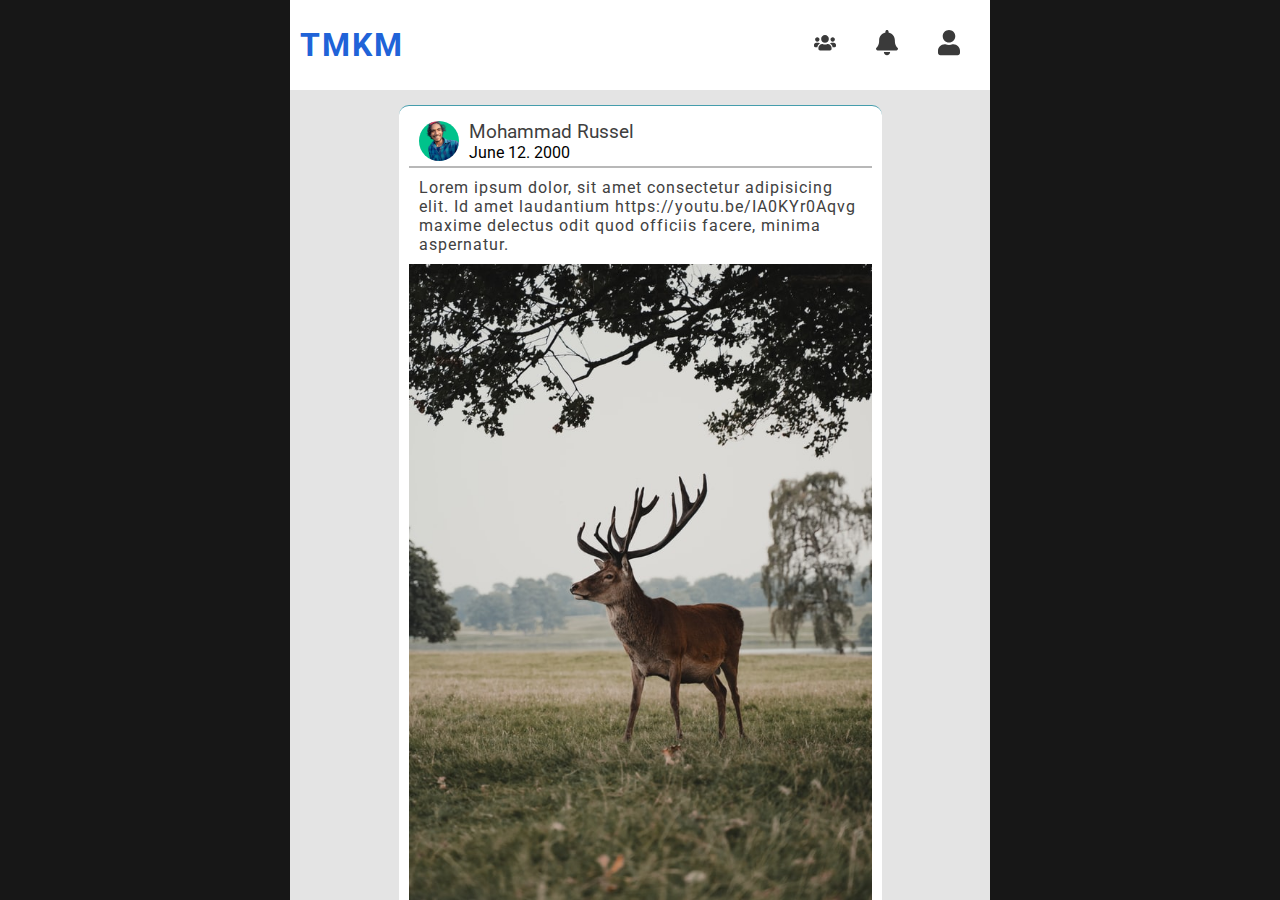
<file: index.html>
<!DOCTYPE html>
<html lang="en">

<head>
    <meta charset="UTF-8">
    <meta http-equiv="X-UA-Compatible" content="IE=edge">
    <meta name="viewport" content="width=device-width, initial-scale=1.0">
    <title>Home Page</title>
    <link rel="stylesheet" href="css/homepage/style.css">
</head>

<body>
    <div class="container">
        <div class="box">
            <header>
                <div class="logo">
                    <a href="homepage.html">
                        <h1>TMKM</h1>
                    </a>
                </div>

                <div class="menu">
                    <a href="people.html"><i>
                        <svg aria-hidden="true" focusable="false" data-prefix="fas" data-icon="users" class="svg-inline--fa fa-users fa-w-20" role="img" xmlns="http://www.w3.org/2000/svg" viewBox="0 0 640 512"><path fill="currentColor" d="M96 224c35.3 0 64-28.7 64-64s-28.7-64-64-64-64 28.7-64 64 28.7 64 64 64zm448 0c35.3 0 64-28.7 64-64s-28.7-64-64-64-64 28.7-64 64 28.7 64 64 64zm32 32h-64c-17.6 0-33.5 7.1-45.1 18.6 40.3 22.1 68.9 62 75.1 109.4h66c17.7 0 32-14.3 32-32v-32c0-35.3-28.7-64-64-64zm-256 0c61.9 0 112-50.1 112-112S381.9 32 320 32 208 82.1 208 144s50.1 112 112 112zm76.8 32h-8.3c-20.8 10-43.9 16-68.5 16s-47.6-6-68.5-16h-8.3C179.6 288 128 339.6 128 403.2V432c0 26.5 21.5 48 48 48h288c26.5 0 48-21.5 48-48v-28.8c0-63.6-51.6-115.2-115.2-115.2zm-223.7-13.4C161.5 263.1 145.6 256 128 256H64c-35.3 0-64 28.7-64 64v32c0 17.7 14.3 32 32 32h65.9c6.3-47.4 34.9-87.3 75.2-109.4z"></path></svg>
                    </i></a>
                    <a href="notify.html"><i>
                        <svg aria-hidden="true" focusable="false" data-prefix="fas" data-icon="bell" class="svg-inline--fa fa-bell fa-w-14" role="img" xmlns="http://www.w3.org/2000/svg" viewBox="0 0 448 512"><path fill="currentColor" d="M224 512c35.32 0 63.97-28.65 63.97-64H160.03c0 35.35 28.65 64 63.97 64zm215.39-149.71c-19.32-20.76-55.47-51.99-55.47-154.29 0-77.7-54.48-139.9-127.94-155.16V32c0-17.67-14.32-32-31.98-32s-31.98 14.33-31.98 32v20.84C118.56 68.1 64.08 130.3 64.08 208c0 102.3-36.15 133.53-55.47 154.29-6 6.45-8.66 14.16-8.61 21.71.11 16.4 12.98 32 32.1 32h383.8c19.12 0 32-15.6 32.1-32 .05-7.55-2.61-15.27-8.61-21.71z"></path></svg>
                    </i></a>
                    <a href="profile.html"><i>
                        <svg aria-hidden="true" focusable="false" data-prefix="fas" data-icon="user" class="svg-inline--fa fa-user fa-w-14" role="img" xmlns="http://www.w3.org/2000/svg" viewBox="0 0 448 512"><path fill="currentColor" d="M224 256c70.7 0 128-57.3 128-128S294.7 0 224 0 96 57.3 96 128s57.3 128 128 128zm89.6 32h-16.7c-22.2 10.2-46.9 16-72.9 16s-50.6-5.8-72.9-16h-16.7C60.2 288 0 348.2 0 422.4V464c0 26.5 21.5 48 48 48h352c26.5 0 48-21.5 48-48v-41.6c0-74.2-60.2-134.4-134.4-134.4z"></path></svg>
                    </i></a>

                </div>
            </header>

            <main>
                <div class="box">

                    <div class="postroom">
                        <div class="postbox">
                            <div class="head">
                                <div class="info">
                                    <div class="userinfo">
                                        <img src="rasel.png" alt="">
                                        <div class="date">
                                            <p>Mohammad Russel</p>
                                            <span class="month">June</span>
                                            <span class="day">12.</span>
                                            <span class="year">2000</span>
                                        </div>
                                    </div>
                                </div>
                            </div>
                            <div class="article">
                                <p>Lorem ipsum dolor, sit amet consectetur adipisicing elit. Id amet laudantium https://youtu.be/IA0KYr0Aqvg maxime delectus odit quod officiis facere, minima aspernatur.</p>
                            </div>
                            <div class="img">
                                <div class="imgbox">
                                    <img src="post2.jpg" alt="">
                                </div>
                            </div>
                            <div class="reactbox">
                                <a href="#">
                                    <div id="likeclick" class="react like">
                                        <p id="mainlike">
                                            <svg aria-hidden="true" focusable="false" data-prefix="fas" data-icon="thumbs-up" class="svg-inline--fa fa-thumbs-up fa-w-16" role="img" xmlns="http://www.w3.org/2000/svg" viewBox="0 0 512 512"><path fill="currentColor" d="M104 224H24c-13.255 0-24 10.745-24 24v240c0 13.255 10.745 24 24 24h80c13.255 0 24-10.745 24-24V248c0-13.255-10.745-24-24-24zM64 472c-13.255 0-24-10.745-24-24s10.745-24 24-24 24 10.745 24 24-10.745 24-24 24zM384 81.452c0 42.416-25.97 66.208-33.277 94.548h101.723c33.397 0 59.397 27.746 59.553 58.098.084 17.938-7.546 37.249-19.439 49.197l-.11.11c9.836 23.337 8.237 56.037-9.308 79.469 8.681 25.895-.069 57.704-16.382 74.757 4.298 17.598 2.244 32.575-6.148 44.632C440.202 511.587 389.616 512 346.839 512l-2.845-.001c-48.287-.017-87.806-17.598-119.56-31.725-15.957-7.099-36.821-15.887-52.651-16.178-6.54-.12-11.783-5.457-11.783-11.998v-213.77c0-3.2 1.282-6.271 3.558-8.521 39.614-39.144 56.648-80.587 89.117-113.111 14.804-14.832 20.188-37.236 25.393-58.902C282.515 39.293 291.817 0 312 0c24 0 72 8 72 81.452z"></path></svg>
                                        </p>
                                        <input type="number" name="like" id="like" value="0">
                                    </div>
                                </a>
                                <a href="#">
                                    <div onclick="comclk()" id="comment" class="react comment">
                                        <p class="maincomment">
                                            <svg aria-hidden="true" focusable="false" data-prefix="fas" data-icon="comment-alt" class="svg-inline--fa fa-comment-alt fa-w-16" role="img" xmlns="http://www.w3.org/2000/svg" viewBox="0 0 512 512"><path fill="currentColor" d="M448 0H64C28.7 0 0 28.7 0 64v288c0 35.3 28.7 64 64 64h96v84c0 9.8 11.2 15.5 19.1 9.7L304 416h144c35.3 0 64-28.7 64-64V64c0-35.3-28.7-64-64-64z"></path></svg>
                                        </p>

                                        <input type="number" name="comment" id="comment" value="0">
                                    </div>
                                </a>

                            </div>
                            <div class="commentbox" id="combox">

                                <div class="commenter">
                                    <img src="shofiq.jpg" alt="">
                                    <div class="reply">
                                        <h5>Mohammad Russel</h5>
                                        <p>Nice Pic</p>
                                    </div>
                                </div>

                                <div class="input">
                                    <img src="shofiq.jpg" alt="">
                                    <form action="" method="post">
                                        <input type="text" name="comment" id="comment">
                                        <input type="submit" value="Sent" id="submit">
                                    </form>
                                </div>

                            </div>
                        </div>

                    </div>

            </main>

            </div>
        </div>
</body>
<script>
    let like = document.querySelector("#likeclick");
    let count = document.querySelector("#like");
    let comment = document.querySelector("#submit");
    let cocount = document.querySelector("#comment");


    like.addEventListener('click', () => {
        count.value = parseInt(count.value) + 1;
    });

    comment.addEventListener('click', () => {
        cocount.value = parseInt(cocount.value) + 1;

    });

    function comclk() {
        var x = document.getElementById("combox");
        if (x.style.display === "block") {
            x.style.display = "none";
        } else {
            x.style.display = "block";
        }
    }

    function clk() {
        document.getElementById("inputpost").style.display = "block";
    }

    document.getElementById("exit").onclick = ot;

    function ot() {
        document.getElementById("inputpost").style.display = "none";
    }

    function getImagePreview(event) {

        var image = URL.createObjectURL(event.target.files[0]);
        var imagediv = document.getElementById('preview');
        var newimg = document.createElement('img');
        imagediv.innerHTML = '';
        newimg.src = image;
        newimg.width = "100";
        imagediv.appendChild(newimg);
    }
</script>

</html>
</file>
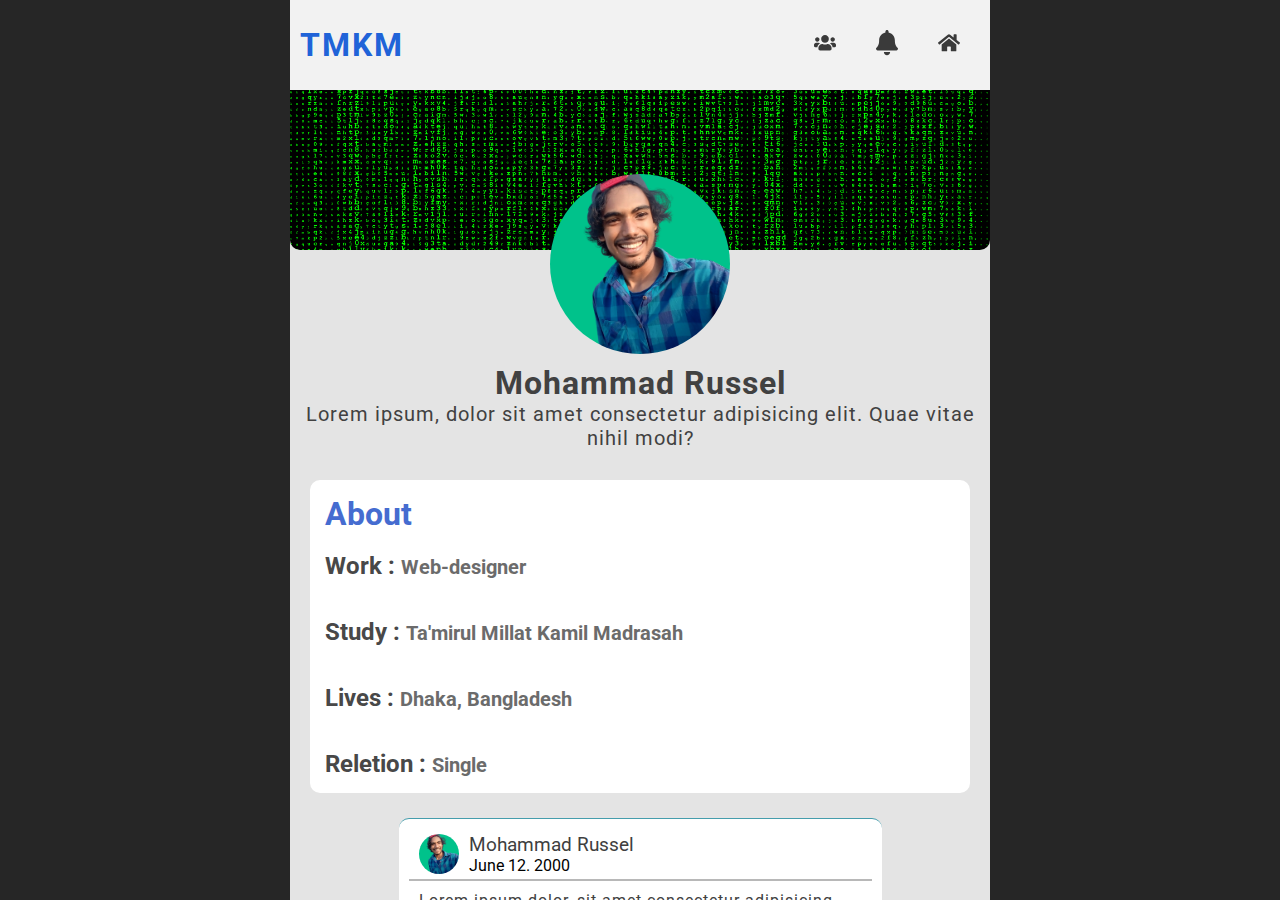
<file: friend.html>
<!DOCTYPE html>
<html lang="en">

<head>
    <meta charset="UTF-8">
    <meta http-equiv="X-UA-Compatible" content="IE=edge">
    <meta name="viewport" content="width=device-width, initial-scale=1.0">
    <link rel="stylesheet" href="css/profile/profile.css">
    <title>My Profile</title>
</head>

<body>
    <div class="container">
        <div class="box">
            <div class="container">
                <div class="box">
                    <header>
                        <div class="logo">
                            <a href="index.html">
                                <h1>TMKM</h1>
                            </a>
                        </div>

                        <div class="menu">
                            <a href="people.html"><i>
                                <svg aria-hidden="true" focusable="false" data-prefix="fas" data-icon="users" class="svg-inline--fa fa-users fa-w-20" role="img" xmlns="http://www.w3.org/2000/svg" viewBox="0 0 640 512"><path fill="currentColor" d="M96 224c35.3 0 64-28.7 64-64s-28.7-64-64-64-64 28.7-64 64 28.7 64 64 64zm448 0c35.3 0 64-28.7 64-64s-28.7-64-64-64-64 28.7-64 64 28.7 64 64 64zm32 32h-64c-17.6 0-33.5 7.1-45.1 18.6 40.3 22.1 68.9 62 75.1 109.4h66c17.7 0 32-14.3 32-32v-32c0-35.3-28.7-64-64-64zm-256 0c61.9 0 112-50.1 112-112S381.9 32 320 32 208 82.1 208 144s50.1 112 112 112zm76.8 32h-8.3c-20.8 10-43.9 16-68.5 16s-47.6-6-68.5-16h-8.3C179.6 288 128 339.6 128 403.2V432c0 26.5 21.5 48 48 48h288c26.5 0 48-21.5 48-48v-28.8c0-63.6-51.6-115.2-115.2-115.2zm-223.7-13.4C161.5 263.1 145.6 256 128 256H64c-35.3 0-64 28.7-64 64v32c0 17.7 14.3 32 32 32h65.9c6.3-47.4 34.9-87.3 75.2-109.4z"></path></svg>                            </i></a>
                            <a href="notify.html"><i>
                                <svg aria-hidden="true" focusable="false" data-prefix="fas" data-icon="bell" class="svg-inline--fa fa-bell fa-w-14" role="img" xmlns="http://www.w3.org/2000/svg" viewBox="0 0 448 512"><path fill="currentColor" d="M224 512c35.32 0 63.97-28.65 63.97-64H160.03c0 35.35 28.65 64 63.97 64zm215.39-149.71c-19.32-20.76-55.47-51.99-55.47-154.29 0-77.7-54.48-139.9-127.94-155.16V32c0-17.67-14.32-32-31.98-32s-31.98 14.33-31.98 32v20.84C118.56 68.1 64.08 130.3 64.08 208c0 102.3-36.15 133.53-55.47 154.29-6 6.45-8.66 14.16-8.61 21.71.11 16.4 12.98 32 32.1 32h383.8c19.12 0 32-15.6 32.1-32 .05-7.55-2.61-15.27-8.61-21.71z"></path></svg>
                            </i></a>
                            <a href="index.html"><i>
                                <svg aria-hidden="true" focusable="false" data-prefix="fas" data-icon="home" class="svg-inline--fa fa-home fa-w-18" role="img" xmlns="http://www.w3.org/2000/svg" viewBox="0 0 576 512"><path fill="currentColor" d="M280.37 148.26L96 300.11V464a16 16 0 0 0 16 16l112.06-.29a16 16 0 0 0 15.92-16V368a16 16 0 0 1 16-16h64a16 16 0 0 1 16 16v95.64a16 16 0 0 0 16 16.05L464 480a16 16 0 0 0 16-16V300L295.67 148.26a12.19 12.19 0 0 0-15.3 0zM571.6 251.47L488 182.56V44.05a12 12 0 0 0-12-12h-56a12 12 0 0 0-12 12v72.61L318.47 43a48 48 0 0 0-61 0L4.34 251.47a12 12 0 0 0-1.6 16.9l25.5 31A12 12 0 0 0 45.15 301l235.22-193.74a12.19 12.19 0 0 1 15.3 0L530.9 301a12 12 0 0 0 16.9-1.6l25.5-31a12 12 0 0 0-1.7-16.93z"></path></svg>
                            </i></a>

                        </div>
                    </header>

                    <main>

                        <div class="profileroom">
                            <div class="coverimg">
                                <img src="cover.png" alt="w">
                            </div>
                            <div class="profileimg">
                                <img src="rasel.png" alt="w">
                            </div>
                            <div class="content">
                                <h1>Mohammad Russel</h1>
                                <p>Lorem ipsum, dolor sit amet consectetur adipisicing elit. Quae vitae nihil modi?</p>
                            </div>
                            <div class="fullinfo">
                                <div class="about">
                                    <h1>About</h1>
                                    <br>
                                    <h2 id="work">Work : <span id="working">Web-designer</span></h2>
                                    <br><br>
                                    <h2 id="work">Study : <span id="working">Ta'mirul Millat Kamil Madrasah</span></h2>
                                    <br><br>
                                    <h2 id="work">Lives : <span id="working">Dhaka, Bangladesh</span></h2>
                                    <br><br>
                                    <h2 id="work">Reletion : <span id="working">Single</span></h2>
                                </div>
                            </div>

                            <div class="postroom">
                                <div class="postbox">
                                    <div class="head">
                                        <div class="info">
                                            <div class="userinfo">
                                                <img src="rasel.png" alt="">
                                                <div class="date">
                                                    <p>Mohammad Russel</p>
                                                    <span class="month">June</span>
                                                    <span class="day">12.</span>
                                                    <span class="year">2000</span>
                                                </div>
                                            </div>
                                        </div>
                                    </div>
                                    <div class="article">
                                        <p>Lorem ipsum dolor, sit amet consectetur adipisicing elit. Id amet laudantium https://youtu.be/IA0KYr0Aqvg maxime delectus odit quod officiis facere, minima aspernatur.</p>
                                    </div>
                                    <div class="img">
                                        <div class="imgbox">
                                            <img src="post2.jpg" alt="">
                                        </div>
                                    </div>
                                    <div class="reactbox">
                                        <a href="#">
                                            <div id="likeclick" class="react like">
                                                <p id="mainlike">
                                                    <svg aria-hidden="true" focusable="false" data-prefix="fas" data-icon="thumbs-up" class="svg-inline--fa fa-thumbs-up fa-w-16" role="img" xmlns="http://www.w3.org/2000/svg" viewBox="0 0 512 512"><path fill="currentColor" d="M104 224H24c-13.255 0-24 10.745-24 24v240c0 13.255 10.745 24 24 24h80c13.255 0 24-10.745 24-24V248c0-13.255-10.745-24-24-24zM64 472c-13.255 0-24-10.745-24-24s10.745-24 24-24 24 10.745 24 24-10.745 24-24 24zM384 81.452c0 42.416-25.97 66.208-33.277 94.548h101.723c33.397 0 59.397 27.746 59.553 58.098.084 17.938-7.546 37.249-19.439 49.197l-.11.11c9.836 23.337 8.237 56.037-9.308 79.469 8.681 25.895-.069 57.704-16.382 74.757 4.298 17.598 2.244 32.575-6.148 44.632C440.202 511.587 389.616 512 346.839 512l-2.845-.001c-48.287-.017-87.806-17.598-119.56-31.725-15.957-7.099-36.821-15.887-52.651-16.178-6.54-.12-11.783-5.457-11.783-11.998v-213.77c0-3.2 1.282-6.271 3.558-8.521 39.614-39.144 56.648-80.587 89.117-113.111 14.804-14.832 20.188-37.236 25.393-58.902C282.515 39.293 291.817 0 312 0c24 0 72 8 72 81.452z"></path></svg>
                                                </p>
                                                <input type="number" name="like" id="like" value="0">
                                            </div>
                                        </a>
                                        <a href="#">
                                            <div onclick="comclk()" id="comment" class="react comment">
                                                <p class="maincomment">
                                                    <svg aria-hidden="true" focusable="false" data-prefix="fas" data-icon="comment-alt" class="svg-inline--fa fa-comment-alt fa-w-16" role="img" xmlns="http://www.w3.org/2000/svg" viewBox="0 0 512 512"><path fill="currentColor" d="M448 0H64C28.7 0 0 28.7 0 64v288c0 35.3 28.7 64 64 64h96v84c0 9.8 11.2 15.5 19.1 9.7L304 416h144c35.3 0 64-28.7 64-64V64c0-35.3-28.7-64-64-64z"></path></svg>
                                                </p>

                                                <input type="number" name="comment" id="comment" value="0">
                                            </div>
                                        </a>

                                    </div>
                                    <div class="commentbox" id="combox">

                                        <div class="commenter">
                                            <img src="shofiq.jpg" alt="">
                                            <div class="reply">
                                                <h5>Mohammad Russel</h5>
                                                <p>Nice Pic</p>
                                            </div>
                                        </div>

                                        <div class="input">
                                            <img src="shofiq.jpg" alt="">
                                            <form action="" method="post">
                                                <input type="text" name="comment" id="comment">
                                                <input type="submit" value="Sent" id="submit">
                                            </form>
                                        </div>

                                    </div>
                                </div>

                            </div>
                        </div>
                    </main>

                </div>
            </div>
</body>

<script>
    let like = document.querySelector("#likeclick");
    let count = document.querySelector("#like");
    like.addEventListener('click', () => {
        count.value = parseInt(count.value) + 1;
    });

    function comclk() {
        var x = document.getElementById("combox");
        if (x.style.display === "block") {
            x.style.display = "none";
        } else {
            x.style.display = "block";
        }
    }

    function clk() {
        document.getElementById("inputpost").style.display = "block";
    }

    document.getElementById("exit").onclick = ot;

    function ot() {
        document.getElementById("inputpost").style.display = "none";
    }

    function getImagePreview(event) {

        var image = URL.createObjectURL(event.target.files[0]);
        var imagediv = document.getElementById('preview');
        var newimg = document.createElement('img');
        imagediv.innerHTML = '';
        newimg.src = image;
        newimg.width = "100";
        imagediv.appendChild(newimg);
    }
</script>

</html>
</file>
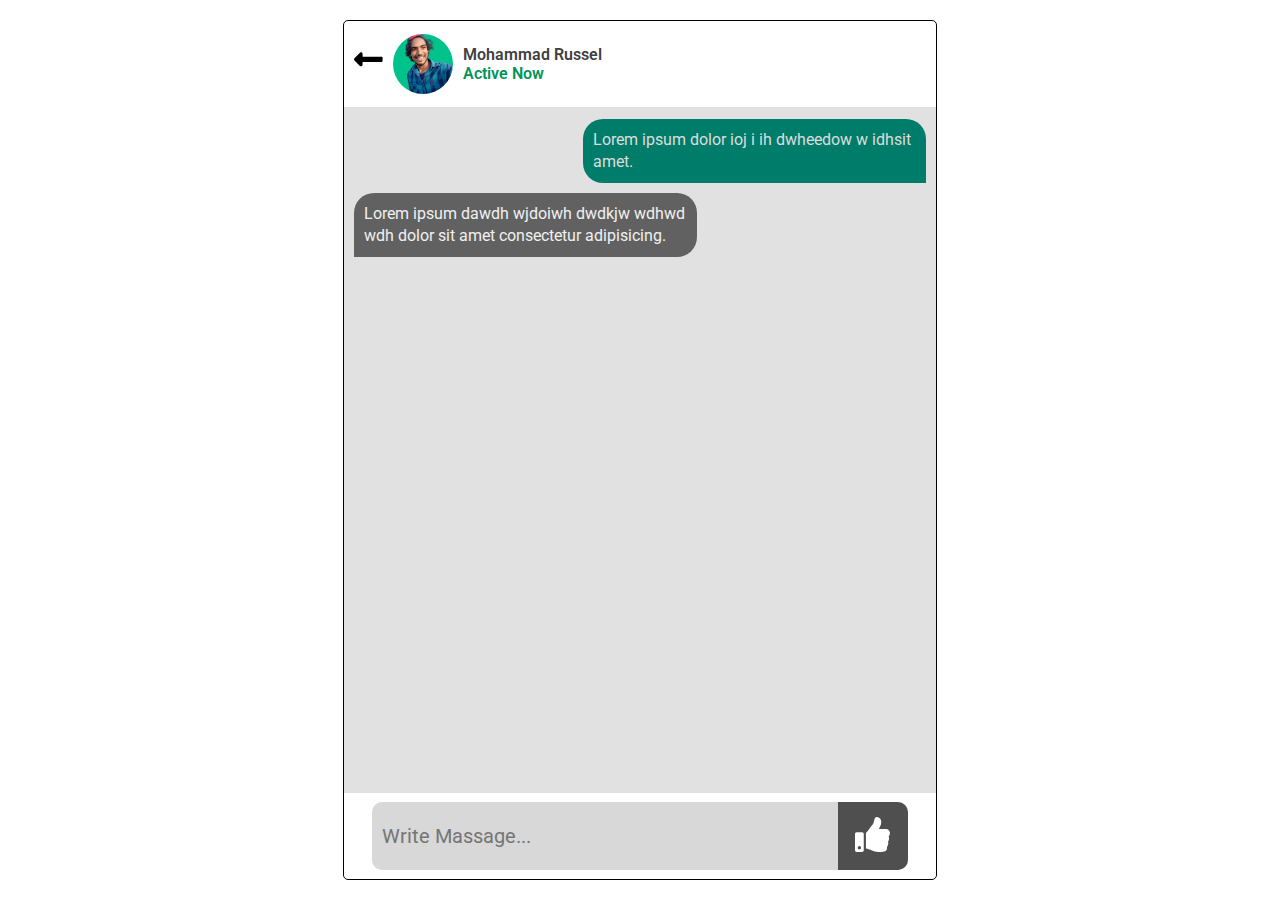
<file: massage.html>
<!DOCTYPE html>
<html lang="en">

<head>
    <meta charset="UTF-8">
    <meta http-equiv="X-UA-Compatible" content="IE=edge">
    <meta name="viewport" content="width=device-width, initial-scale=1.0">
    <title>Massage</title>
    <link rel="stylesheet" href="css/msg/style.css">
</head>

<body>
    <div class="container">
        <div class="box">
            <header>
                <a href="people.html">
                    <svg aria-hidden="true" focusable="false" data-prefix="fas" data-icon="long-arrow-alt-left" class="svg-inline--fa fa-long-arrow-alt-left fa-w-14" role="img" xmlns="http://www.w3.org/2000/svg" viewBox="0 0 448 512"><path fill="currentColor" d="M134.059 296H436c6.627 0 12-5.373 12-12v-56c0-6.627-5.373-12-12-12H134.059v-46.059c0-21.382-25.851-32.09-40.971-16.971L7.029 239.029c-9.373 9.373-9.373 24.569 0 33.941l86.059 86.059c15.119 15.119 40.971 4.411 40.971-16.971V296z"></path></svg>
                </a>
                <img src="rasel.png" alt="">
                <div class="details">
                    <span>Mohammad Russel</span>
                    <p>Active Now</p>
                </div>
            </header>
            <div class="chatbox">
                <div class="chat outgoing">
                    <div class="msg">
                        <p>Lorem ipsum dolor ioj i ih dwheedow w idhsit amet.</p>
                    </div>
                </div>

                <div class="chat incoming">
                    <div class="msg">
                        <p>Lorem ipsum dawdh wjdoiwh dwdkjw wdhwd wdh dolor sit amet consectetur adipisicing.</p>
                    </div>
                </div>

            </div>
            <form action="">
                <input type="text" name="text" id="text" placeholder="Write Massage...">
                <button>
                    <i>
                        <svg aria-hidden="true" focusable="false" data-prefix="fas" data-icon="thumbs-up" class="svg-inline--fa fa-thumbs-up fa-w-16" role="img" xmlns="http://www.w3.org/2000/svg" viewBox="0 0 512 512"><path fill="currentColor" d="M104 224H24c-13.255 0-24 10.745-24 24v240c0 13.255 10.745 24 24 24h80c13.255 0 24-10.745 24-24V248c0-13.255-10.745-24-24-24zM64 472c-13.255 0-24-10.745-24-24s10.745-24 24-24 24 10.745 24 24-10.745 24-24 24zM384 81.452c0 42.416-25.97 66.208-33.277 94.548h101.723c33.397 0 59.397 27.746 59.553 58.098.084 17.938-7.546 37.249-19.439 49.197l-.11.11c9.836 23.337 8.237 56.037-9.308 79.469 8.681 25.895-.069 57.704-16.382 74.757 4.298 17.598 2.244 32.575-6.148 44.632C440.202 511.587 389.616 512 346.839 512l-2.845-.001c-48.287-.017-87.806-17.598-119.56-31.725-15.957-7.099-36.821-15.887-52.651-16.178-6.54-.12-11.783-5.457-11.783-11.998v-213.77c0-3.2 1.282-6.271 3.558-8.521 39.614-39.144 56.648-80.587 89.117-113.111 14.804-14.832 20.188-37.236 25.393-58.902C282.515 39.293 291.817 0 312 0c24 0 72 8 72 81.452z"></path></svg>
                    </i>
                </button>
            </form>
        </div>
    </div>
</body>

</html>
</file>
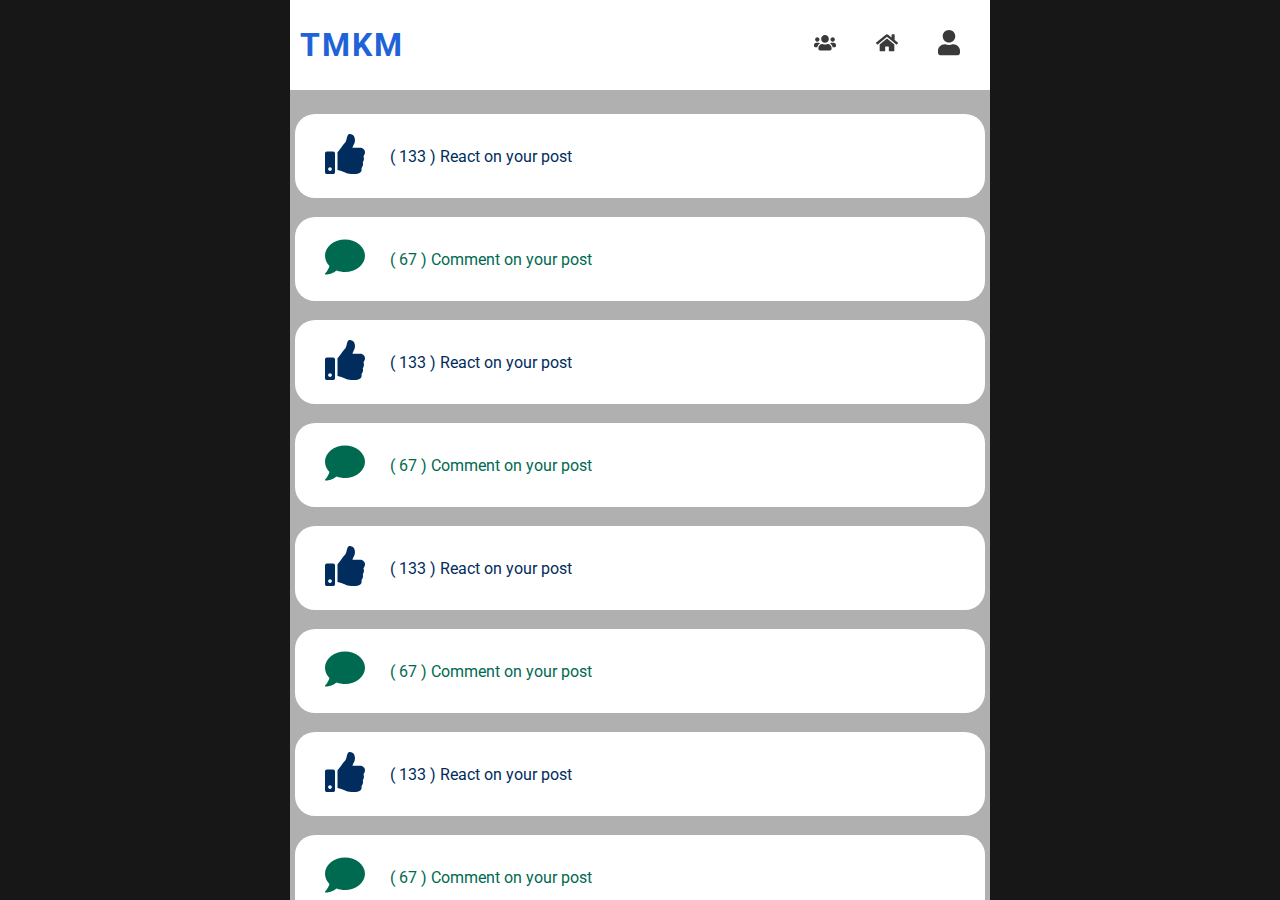
<file: notify.html>
<!DOCTYPE html>
<html lang="en">

<head>
    <meta charset="UTF-8">
    <meta http-equiv="X-UA-Compatible" content="IE=edge">
    <meta name="viewport" content="width=device-width, initial-scale=1.0">
    <title>Document</title>
    <link rel="stylesheet" href="css/notify/style.css">
</head>

<body>
    <div class="container">
        <div class="box">
            <header>
                <div class="logo">
                    <a href="index.html">
                        <h1>TMKM</h1>
                    </a>
                </div>

                <div class="menu">
                    <a href="people.html"><i>
                        <svg aria-hidden="true" focusable="false" data-prefix="fas" data-icon="users" class="svg-inline--fa fa-users fa-w-20" role="img" xmlns="http://www.w3.org/2000/svg" viewBox="0 0 640 512"><path fill="currentColor" d="M96 224c35.3 0 64-28.7 64-64s-28.7-64-64-64-64 28.7-64 64 28.7 64 64 64zm448 0c35.3 0 64-28.7 64-64s-28.7-64-64-64-64 28.7-64 64 28.7 64 64 64zm32 32h-64c-17.6 0-33.5 7.1-45.1 18.6 40.3 22.1 68.9 62 75.1 109.4h66c17.7 0 32-14.3 32-32v-32c0-35.3-28.7-64-64-64zm-256 0c61.9 0 112-50.1 112-112S381.9 32 320 32 208 82.1 208 144s50.1 112 112 112zm76.8 32h-8.3c-20.8 10-43.9 16-68.5 16s-47.6-6-68.5-16h-8.3C179.6 288 128 339.6 128 403.2V432c0 26.5 21.5 48 48 48h288c26.5 0 48-21.5 48-48v-28.8c0-63.6-51.6-115.2-115.2-115.2zm-223.7-13.4C161.5 263.1 145.6 256 128 256H64c-35.3 0-64 28.7-64 64v32c0 17.7 14.3 32 32 32h65.9c6.3-47.4 34.9-87.3 75.2-109.4z"></path></svg>
                    </i></a>
                    <a href="index.html"><i>
                        <svg aria-hidden="true" focusable="false" data-prefix="fas" data-icon="home" class="svg-inline--fa fa-home fa-w-18" role="img" xmlns="http://www.w3.org/2000/svg" viewBox="0 0 576 512"><path fill="currentColor" d="M280.37 148.26L96 300.11V464a16 16 0 0 0 16 16l112.06-.29a16 16 0 0 0 15.92-16V368a16 16 0 0 1 16-16h64a16 16 0 0 1 16 16v95.64a16 16 0 0 0 16 16.05L464 480a16 16 0 0 0 16-16V300L295.67 148.26a12.19 12.19 0 0 0-15.3 0zM571.6 251.47L488 182.56V44.05a12 12 0 0 0-12-12h-56a12 12 0 0 0-12 12v72.61L318.47 43a48 48 0 0 0-61 0L4.34 251.47a12 12 0 0 0-1.6 16.9l25.5 31A12 12 0 0 0 45.15 301l235.22-193.74a12.19 12.19 0 0 1 15.3 0L530.9 301a12 12 0 0 0 16.9-1.6l25.5-31a12 12 0 0 0-1.7-16.93z"></path></svg>                    </i></a>
                    <a href="profile.html"><i>
                        <svg aria-hidden="true" focusable="false" data-prefix="fas" data-icon="user" class="svg-inline--fa fa-user fa-w-14" role="img" xmlns="http://www.w3.org/2000/svg" viewBox="0 0 448 512"><path fill="currentColor" d="M224 256c70.7 0 128-57.3 128-128S294.7 0 224 0 96 57.3 96 128s57.3 128 128 128zm89.6 32h-16.7c-22.2 10.2-46.9 16-72.9 16s-50.6-5.8-72.9-16h-16.7C60.2 288 0 348.2 0 422.4V464c0 26.5 21.5 48 48 48h352c26.5 0 48-21.5 48-48v-41.6c0-74.2-60.2-134.4-134.4-134.4z"></path></svg>
                    </i></a>

                </div>
            </header>
            <main>
                <div class="notifyroom">
                    <a href="#">
                        <div class="notifybox">
                            <i>
                            <svg aria-hidden="true" focusable="false" data-prefix="fas" data-icon="thumbs-up" class="svg-inline--fa fa-thumbs-up fa-w-16" role="img" xmlns="http://www.w3.org/2000/svg" viewBox="0 0 512 512"><path fill="currentColor" d="M104 224H24c-13.255 0-24 10.745-24 24v240c0 13.255 10.745 24 24 24h80c13.255 0 24-10.745 24-24V248c0-13.255-10.745-24-24-24zM64 472c-13.255 0-24-10.745-24-24s10.745-24 24-24 24 10.745 24 24-10.745 24-24 24zM384 81.452c0 42.416-25.97 66.208-33.277 94.548h101.723c33.397 0 59.397 27.746 59.553 58.098.084 17.938-7.546 37.249-19.439 49.197l-.11.11c9.836 23.337 8.237 56.037-9.308 79.469 8.681 25.895-.069 57.704-16.382 74.757 4.298 17.598 2.244 32.575-6.148 44.632C440.202 511.587 389.616 512 346.839 512l-2.845-.001c-48.287-.017-87.806-17.598-119.56-31.725-15.957-7.099-36.821-15.887-52.651-16.178-6.54-.12-11.783-5.457-11.783-11.998v-213.77c0-3.2 1.282-6.271 3.558-8.521 39.614-39.144 56.648-80.587 89.117-113.111 14.804-14.832 20.188-37.236 25.393-58.902C282.515 39.293 291.817 0 312 0c24 0 72 8 72 81.452z"></path></svg>
                        </i>
                            <p>
                                <span>( 133 )</span> <span>React</span> on your post
                            </p>
                        </div>
                    </a>

                    <a href="#" id="com">
                        <div class="notifybox">
                            <i>
                                <svg aria-hidden="true" focusable="false" data-prefix="fas" data-icon="comment" class="svg-inline--fa fa-comment fa-w-16" role="img" xmlns="http://www.w3.org/2000/svg" viewBox="0 0 512 512"><path fill="currentColor" d="M256 32C114.6 32 0 125.1 0 240c0 49.6 21.4 95 57 130.7C44.5 421.1 2.7 466 2.2 466.5c-2.2 2.3-2.8 5.7-1.5 8.7S4.8 480 8 480c66.3 0 116-31.8 140.6-51.4 32.7 12.3 69 19.4 107.4 19.4 141.4 0 256-93.1 256-208S397.4 32 256 32z"></path></svg>
                            </i>
                            <p>
                                <span>( 67 )</span> <span>Comment</span> on your post
                            </p>
                        </div>
                    </a>
                    <a href="#">
                        <div class="notifybox">
                            <i>
                            <svg aria-hidden="true" focusable="false" data-prefix="fas" data-icon="thumbs-up" class="svg-inline--fa fa-thumbs-up fa-w-16" role="img" xmlns="http://www.w3.org/2000/svg" viewBox="0 0 512 512"><path fill="currentColor" d="M104 224H24c-13.255 0-24 10.745-24 24v240c0 13.255 10.745 24 24 24h80c13.255 0 24-10.745 24-24V248c0-13.255-10.745-24-24-24zM64 472c-13.255 0-24-10.745-24-24s10.745-24 24-24 24 10.745 24 24-10.745 24-24 24zM384 81.452c0 42.416-25.97 66.208-33.277 94.548h101.723c33.397 0 59.397 27.746 59.553 58.098.084 17.938-7.546 37.249-19.439 49.197l-.11.11c9.836 23.337 8.237 56.037-9.308 79.469 8.681 25.895-.069 57.704-16.382 74.757 4.298 17.598 2.244 32.575-6.148 44.632C440.202 511.587 389.616 512 346.839 512l-2.845-.001c-48.287-.017-87.806-17.598-119.56-31.725-15.957-7.099-36.821-15.887-52.651-16.178-6.54-.12-11.783-5.457-11.783-11.998v-213.77c0-3.2 1.282-6.271 3.558-8.521 39.614-39.144 56.648-80.587 89.117-113.111 14.804-14.832 20.188-37.236 25.393-58.902C282.515 39.293 291.817 0 312 0c24 0 72 8 72 81.452z"></path></svg>
                        </i>
                            <p>
                                <span>( 133 )</span> <span>React</span> on your post
                            </p>
                        </div>
                    </a>

                    <a href="#" id="com">
                        <div class="notifybox">
                            <i>
                                <svg aria-hidden="true" focusable="false" data-prefix="fas" data-icon="comment" class="svg-inline--fa fa-comment fa-w-16" role="img" xmlns="http://www.w3.org/2000/svg" viewBox="0 0 512 512"><path fill="currentColor" d="M256 32C114.6 32 0 125.1 0 240c0 49.6 21.4 95 57 130.7C44.5 421.1 2.7 466 2.2 466.5c-2.2 2.3-2.8 5.7-1.5 8.7S4.8 480 8 480c66.3 0 116-31.8 140.6-51.4 32.7 12.3 69 19.4 107.4 19.4 141.4 0 256-93.1 256-208S397.4 32 256 32z"></path></svg>
                            </i>
                            <p>
                                <span>( 67 )</span> <span>Comment</span> on your post
                            </p>
                        </div>
                    </a>
                    <a href="#">
                        <div class="notifybox">
                            <i>
                            <svg aria-hidden="true" focusable="false" data-prefix="fas" data-icon="thumbs-up" class="svg-inline--fa fa-thumbs-up fa-w-16" role="img" xmlns="http://www.w3.org/2000/svg" viewBox="0 0 512 512"><path fill="currentColor" d="M104 224H24c-13.255 0-24 10.745-24 24v240c0 13.255 10.745 24 24 24h80c13.255 0 24-10.745 24-24V248c0-13.255-10.745-24-24-24zM64 472c-13.255 0-24-10.745-24-24s10.745-24 24-24 24 10.745 24 24-10.745 24-24 24zM384 81.452c0 42.416-25.97 66.208-33.277 94.548h101.723c33.397 0 59.397 27.746 59.553 58.098.084 17.938-7.546 37.249-19.439 49.197l-.11.11c9.836 23.337 8.237 56.037-9.308 79.469 8.681 25.895-.069 57.704-16.382 74.757 4.298 17.598 2.244 32.575-6.148 44.632C440.202 511.587 389.616 512 346.839 512l-2.845-.001c-48.287-.017-87.806-17.598-119.56-31.725-15.957-7.099-36.821-15.887-52.651-16.178-6.54-.12-11.783-5.457-11.783-11.998v-213.77c0-3.2 1.282-6.271 3.558-8.521 39.614-39.144 56.648-80.587 89.117-113.111 14.804-14.832 20.188-37.236 25.393-58.902C282.515 39.293 291.817 0 312 0c24 0 72 8 72 81.452z"></path></svg>
                        </i>
                            <p>
                                <span>( 133 )</span> <span>React</span> on your post
                            </p>
                        </div>
                    </a>

                    <a href="#" id="com">
                        <div class="notifybox">
                            <i>
                                <svg aria-hidden="true" focusable="false" data-prefix="fas" data-icon="comment" class="svg-inline--fa fa-comment fa-w-16" role="img" xmlns="http://www.w3.org/2000/svg" viewBox="0 0 512 512"><path fill="currentColor" d="M256 32C114.6 32 0 125.1 0 240c0 49.6 21.4 95 57 130.7C44.5 421.1 2.7 466 2.2 466.5c-2.2 2.3-2.8 5.7-1.5 8.7S4.8 480 8 480c66.3 0 116-31.8 140.6-51.4 32.7 12.3 69 19.4 107.4 19.4 141.4 0 256-93.1 256-208S397.4 32 256 32z"></path></svg>
                            </i>
                            <p>
                                <span>( 67 )</span> <span>Comment</span> on your post
                            </p>
                        </div>
                    </a>
                    <a href="#">
                        <div class="notifybox">
                            <i>
                            <svg aria-hidden="true" focusable="false" data-prefix="fas" data-icon="thumbs-up" class="svg-inline--fa fa-thumbs-up fa-w-16" role="img" xmlns="http://www.w3.org/2000/svg" viewBox="0 0 512 512"><path fill="currentColor" d="M104 224H24c-13.255 0-24 10.745-24 24v240c0 13.255 10.745 24 24 24h80c13.255 0 24-10.745 24-24V248c0-13.255-10.745-24-24-24zM64 472c-13.255 0-24-10.745-24-24s10.745-24 24-24 24 10.745 24 24-10.745 24-24 24zM384 81.452c0 42.416-25.97 66.208-33.277 94.548h101.723c33.397 0 59.397 27.746 59.553 58.098.084 17.938-7.546 37.249-19.439 49.197l-.11.11c9.836 23.337 8.237 56.037-9.308 79.469 8.681 25.895-.069 57.704-16.382 74.757 4.298 17.598 2.244 32.575-6.148 44.632C440.202 511.587 389.616 512 346.839 512l-2.845-.001c-48.287-.017-87.806-17.598-119.56-31.725-15.957-7.099-36.821-15.887-52.651-16.178-6.54-.12-11.783-5.457-11.783-11.998v-213.77c0-3.2 1.282-6.271 3.558-8.521 39.614-39.144 56.648-80.587 89.117-113.111 14.804-14.832 20.188-37.236 25.393-58.902C282.515 39.293 291.817 0 312 0c24 0 72 8 72 81.452z"></path></svg>
                        </i>
                            <p>
                                <span>( 133 )</span> <span>React</span> on your post
                            </p>
                        </div>
                    </a>

                    <a href="#" id="com">
                        <div class="notifybox">
                            <i>
                                <svg aria-hidden="true" focusable="false" data-prefix="fas" data-icon="comment" class="svg-inline--fa fa-comment fa-w-16" role="img" xmlns="http://www.w3.org/2000/svg" viewBox="0 0 512 512"><path fill="currentColor" d="M256 32C114.6 32 0 125.1 0 240c0 49.6 21.4 95 57 130.7C44.5 421.1 2.7 466 2.2 466.5c-2.2 2.3-2.8 5.7-1.5 8.7S4.8 480 8 480c66.3 0 116-31.8 140.6-51.4 32.7 12.3 69 19.4 107.4 19.4 141.4 0 256-93.1 256-208S397.4 32 256 32z"></path></svg>
                            </i>
                            <p>
                                <span>( 67 )</span> <span>Comment</span> on your post
                            </p>
                        </div>
                    </a>
                    <a href="#">
                        <div class="notifybox">
                            <i>
                            <svg aria-hidden="true" focusable="false" data-prefix="fas" data-icon="thumbs-up" class="svg-inline--fa fa-thumbs-up fa-w-16" role="img" xmlns="http://www.w3.org/2000/svg" viewBox="0 0 512 512"><path fill="currentColor" d="M104 224H24c-13.255 0-24 10.745-24 24v240c0 13.255 10.745 24 24 24h80c13.255 0 24-10.745 24-24V248c0-13.255-10.745-24-24-24zM64 472c-13.255 0-24-10.745-24-24s10.745-24 24-24 24 10.745 24 24-10.745 24-24 24zM384 81.452c0 42.416-25.97 66.208-33.277 94.548h101.723c33.397 0 59.397 27.746 59.553 58.098.084 17.938-7.546 37.249-19.439 49.197l-.11.11c9.836 23.337 8.237 56.037-9.308 79.469 8.681 25.895-.069 57.704-16.382 74.757 4.298 17.598 2.244 32.575-6.148 44.632C440.202 511.587 389.616 512 346.839 512l-2.845-.001c-48.287-.017-87.806-17.598-119.56-31.725-15.957-7.099-36.821-15.887-52.651-16.178-6.54-.12-11.783-5.457-11.783-11.998v-213.77c0-3.2 1.282-6.271 3.558-8.521 39.614-39.144 56.648-80.587 89.117-113.111 14.804-14.832 20.188-37.236 25.393-58.902C282.515 39.293 291.817 0 312 0c24 0 72 8 72 81.452z"></path></svg>
                        </i>
                            <p>
                                <span>( 133 )</span> <span>React</span> on your post
                            </p>
                        </div>
                    </a>

                    <a href="#" id="com">
                        <div class="notifybox">
                            <i>
                                <svg aria-hidden="true" focusable="false" data-prefix="fas" data-icon="comment" class="svg-inline--fa fa-comment fa-w-16" role="img" xmlns="http://www.w3.org/2000/svg" viewBox="0 0 512 512"><path fill="currentColor" d="M256 32C114.6 32 0 125.1 0 240c0 49.6 21.4 95 57 130.7C44.5 421.1 2.7 466 2.2 466.5c-2.2 2.3-2.8 5.7-1.5 8.7S4.8 480 8 480c66.3 0 116-31.8 140.6-51.4 32.7 12.3 69 19.4 107.4 19.4 141.4 0 256-93.1 256-208S397.4 32 256 32z"></path></svg>
                            </i>
                            <p>
                                <span>( 67 )</span> <span>Comment</span> on your post
                            </p>
                        </div>
                    </a>
                    <a href="#">
                        <div class="notifybox">
                            <i>
                            <svg aria-hidden="true" focusable="false" data-prefix="fas" data-icon="thumbs-up" class="svg-inline--fa fa-thumbs-up fa-w-16" role="img" xmlns="http://www.w3.org/2000/svg" viewBox="0 0 512 512"><path fill="currentColor" d="M104 224H24c-13.255 0-24 10.745-24 24v240c0 13.255 10.745 24 24 24h80c13.255 0 24-10.745 24-24V248c0-13.255-10.745-24-24-24zM64 472c-13.255 0-24-10.745-24-24s10.745-24 24-24 24 10.745 24 24-10.745 24-24 24zM384 81.452c0 42.416-25.97 66.208-33.277 94.548h101.723c33.397 0 59.397 27.746 59.553 58.098.084 17.938-7.546 37.249-19.439 49.197l-.11.11c9.836 23.337 8.237 56.037-9.308 79.469 8.681 25.895-.069 57.704-16.382 74.757 4.298 17.598 2.244 32.575-6.148 44.632C440.202 511.587 389.616 512 346.839 512l-2.845-.001c-48.287-.017-87.806-17.598-119.56-31.725-15.957-7.099-36.821-15.887-52.651-16.178-6.54-.12-11.783-5.457-11.783-11.998v-213.77c0-3.2 1.282-6.271 3.558-8.521 39.614-39.144 56.648-80.587 89.117-113.111 14.804-14.832 20.188-37.236 25.393-58.902C282.515 39.293 291.817 0 312 0c24 0 72 8 72 81.452z"></path></svg>
                        </i>
                            <p>
                                <span>( 133 )</span> <span>React</span> on your post
                            </p>
                        </div>
                    </a>

                    <a href="#" id="com">
                        <div class="notifybox">
                            <i>
                                <svg aria-hidden="true" focusable="false" data-prefix="fas" data-icon="comment" class="svg-inline--fa fa-comment fa-w-16" role="img" xmlns="http://www.w3.org/2000/svg" viewBox="0 0 512 512"><path fill="currentColor" d="M256 32C114.6 32 0 125.1 0 240c0 49.6 21.4 95 57 130.7C44.5 421.1 2.7 466 2.2 466.5c-2.2 2.3-2.8 5.7-1.5 8.7S4.8 480 8 480c66.3 0 116-31.8 140.6-51.4 32.7 12.3 69 19.4 107.4 19.4 141.4 0 256-93.1 256-208S397.4 32 256 32z"></path></svg>
                            </i>
                            <p>
                                <span>( 67 )</span> <span>Comment</span> on your post
                            </p>
                        </div>
                    </a>
                    <a href="#">
                        <div class="notifybox">
                            <i>
                            <svg aria-hidden="true" focusable="false" data-prefix="fas" data-icon="thumbs-up" class="svg-inline--fa fa-thumbs-up fa-w-16" role="img" xmlns="http://www.w3.org/2000/svg" viewBox="0 0 512 512"><path fill="currentColor" d="M104 224H24c-13.255 0-24 10.745-24 24v240c0 13.255 10.745 24 24 24h80c13.255 0 24-10.745 24-24V248c0-13.255-10.745-24-24-24zM64 472c-13.255 0-24-10.745-24-24s10.745-24 24-24 24 10.745 24 24-10.745 24-24 24zM384 81.452c0 42.416-25.97 66.208-33.277 94.548h101.723c33.397 0 59.397 27.746 59.553 58.098.084 17.938-7.546 37.249-19.439 49.197l-.11.11c9.836 23.337 8.237 56.037-9.308 79.469 8.681 25.895-.069 57.704-16.382 74.757 4.298 17.598 2.244 32.575-6.148 44.632C440.202 511.587 389.616 512 346.839 512l-2.845-.001c-48.287-.017-87.806-17.598-119.56-31.725-15.957-7.099-36.821-15.887-52.651-16.178-6.54-.12-11.783-5.457-11.783-11.998v-213.77c0-3.2 1.282-6.271 3.558-8.521 39.614-39.144 56.648-80.587 89.117-113.111 14.804-14.832 20.188-37.236 25.393-58.902C282.515 39.293 291.817 0 312 0c24 0 72 8 72 81.452z"></path></svg>
                        </i>
                            <p>
                                <span>( 133 )</span> <span>React</span> on your post
                            </p>
                        </div>
                    </a>

                    <a href="#" id="com">
                        <div class="notifybox">
                            <i>
                                <svg aria-hidden="true" focusable="false" data-prefix="fas" data-icon="comment" class="svg-inline--fa fa-comment fa-w-16" role="img" xmlns="http://www.w3.org/2000/svg" viewBox="0 0 512 512"><path fill="currentColor" d="M256 32C114.6 32 0 125.1 0 240c0 49.6 21.4 95 57 130.7C44.5 421.1 2.7 466 2.2 466.5c-2.2 2.3-2.8 5.7-1.5 8.7S4.8 480 8 480c66.3 0 116-31.8 140.6-51.4 32.7 12.3 69 19.4 107.4 19.4 141.4 0 256-93.1 256-208S397.4 32 256 32z"></path></svg>
                            </i>
                            <p>
                                <span>( 67 )</span> <span>Comment</span> on your post
                            </p>
                        </div>
                    </a>
                    <a href="#">
                        <div class="notifybox">
                            <i>
                            <svg aria-hidden="true" focusable="false" data-prefix="fas" data-icon="thumbs-up" class="svg-inline--fa fa-thumbs-up fa-w-16" role="img" xmlns="http://www.w3.org/2000/svg" viewBox="0 0 512 512"><path fill="currentColor" d="M104 224H24c-13.255 0-24 10.745-24 24v240c0 13.255 10.745 24 24 24h80c13.255 0 24-10.745 24-24V248c0-13.255-10.745-24-24-24zM64 472c-13.255 0-24-10.745-24-24s10.745-24 24-24 24 10.745 24 24-10.745 24-24 24zM384 81.452c0 42.416-25.97 66.208-33.277 94.548h101.723c33.397 0 59.397 27.746 59.553 58.098.084 17.938-7.546 37.249-19.439 49.197l-.11.11c9.836 23.337 8.237 56.037-9.308 79.469 8.681 25.895-.069 57.704-16.382 74.757 4.298 17.598 2.244 32.575-6.148 44.632C440.202 511.587 389.616 512 346.839 512l-2.845-.001c-48.287-.017-87.806-17.598-119.56-31.725-15.957-7.099-36.821-15.887-52.651-16.178-6.54-.12-11.783-5.457-11.783-11.998v-213.77c0-3.2 1.282-6.271 3.558-8.521 39.614-39.144 56.648-80.587 89.117-113.111 14.804-14.832 20.188-37.236 25.393-58.902C282.515 39.293 291.817 0 312 0c24 0 72 8 72 81.452z"></path></svg>
                        </i>
                            <p>
                                <span>( 133 )</span> <span>React</span> on your post
                            </p>
                        </div>
                    </a>

                    <a href="#" id="com">
                        <div class="notifybox">
                            <i>
                                <svg aria-hidden="true" focusable="false" data-prefix="fas" data-icon="comment" class="svg-inline--fa fa-comment fa-w-16" role="img" xmlns="http://www.w3.org/2000/svg" viewBox="0 0 512 512"><path fill="currentColor" d="M256 32C114.6 32 0 125.1 0 240c0 49.6 21.4 95 57 130.7C44.5 421.1 2.7 466 2.2 466.5c-2.2 2.3-2.8 5.7-1.5 8.7S4.8 480 8 480c66.3 0 116-31.8 140.6-51.4 32.7 12.3 69 19.4 107.4 19.4 141.4 0 256-93.1 256-208S397.4 32 256 32z"></path></svg>
                            </i>
                            <p>
                                <span>( 67 )</span> <span>Comment</span> on your post
                            </p>
                        </div>
                    </a>
                    <a href="#">
                        <div class="notifybox">
                            <i>
                            <svg aria-hidden="true" focusable="false" data-prefix="fas" data-icon="thumbs-up" class="svg-inline--fa fa-thumbs-up fa-w-16" role="img" xmlns="http://www.w3.org/2000/svg" viewBox="0 0 512 512"><path fill="currentColor" d="M104 224H24c-13.255 0-24 10.745-24 24v240c0 13.255 10.745 24 24 24h80c13.255 0 24-10.745 24-24V248c0-13.255-10.745-24-24-24zM64 472c-13.255 0-24-10.745-24-24s10.745-24 24-24 24 10.745 24 24-10.745 24-24 24zM384 81.452c0 42.416-25.97 66.208-33.277 94.548h101.723c33.397 0 59.397 27.746 59.553 58.098.084 17.938-7.546 37.249-19.439 49.197l-.11.11c9.836 23.337 8.237 56.037-9.308 79.469 8.681 25.895-.069 57.704-16.382 74.757 4.298 17.598 2.244 32.575-6.148 44.632C440.202 511.587 389.616 512 346.839 512l-2.845-.001c-48.287-.017-87.806-17.598-119.56-31.725-15.957-7.099-36.821-15.887-52.651-16.178-6.54-.12-11.783-5.457-11.783-11.998v-213.77c0-3.2 1.282-6.271 3.558-8.521 39.614-39.144 56.648-80.587 89.117-113.111 14.804-14.832 20.188-37.236 25.393-58.902C282.515 39.293 291.817 0 312 0c24 0 72 8 72 81.452z"></path></svg>
                        </i>
                            <p>
                                <span>( 133 )</span> <span>React</span> on your post
                            </p>
                        </div>
                    </a>

                    <a href="#" id="com">
                        <div class="notifybox">
                            <i>
                                <svg aria-hidden="true" focusable="false" data-prefix="fas" data-icon="comment" class="svg-inline--fa fa-comment fa-w-16" role="img" xmlns="http://www.w3.org/2000/svg" viewBox="0 0 512 512"><path fill="currentColor" d="M256 32C114.6 32 0 125.1 0 240c0 49.6 21.4 95 57 130.7C44.5 421.1 2.7 466 2.2 466.5c-2.2 2.3-2.8 5.7-1.5 8.7S4.8 480 8 480c66.3 0 116-31.8 140.6-51.4 32.7 12.3 69 19.4 107.4 19.4 141.4 0 256-93.1 256-208S397.4 32 256 32z"></path></svg>
                            </i>
                            <p>
                                <span>( 67 )</span> <span>Comment</span> on your post
                            </p>
                        </div>
                    </a>
                    <a href="#">
                        <div class="notifybox">
                            <i>
                            <svg aria-hidden="true" focusable="false" data-prefix="fas" data-icon="thumbs-up" class="svg-inline--fa fa-thumbs-up fa-w-16" role="img" xmlns="http://www.w3.org/2000/svg" viewBox="0 0 512 512"><path fill="currentColor" d="M104 224H24c-13.255 0-24 10.745-24 24v240c0 13.255 10.745 24 24 24h80c13.255 0 24-10.745 24-24V248c0-13.255-10.745-24-24-24zM64 472c-13.255 0-24-10.745-24-24s10.745-24 24-24 24 10.745 24 24-10.745 24-24 24zM384 81.452c0 42.416-25.97 66.208-33.277 94.548h101.723c33.397 0 59.397 27.746 59.553 58.098.084 17.938-7.546 37.249-19.439 49.197l-.11.11c9.836 23.337 8.237 56.037-9.308 79.469 8.681 25.895-.069 57.704-16.382 74.757 4.298 17.598 2.244 32.575-6.148 44.632C440.202 511.587 389.616 512 346.839 512l-2.845-.001c-48.287-.017-87.806-17.598-119.56-31.725-15.957-7.099-36.821-15.887-52.651-16.178-6.54-.12-11.783-5.457-11.783-11.998v-213.77c0-3.2 1.282-6.271 3.558-8.521 39.614-39.144 56.648-80.587 89.117-113.111 14.804-14.832 20.188-37.236 25.393-58.902C282.515 39.293 291.817 0 312 0c24 0 72 8 72 81.452z"></path></svg>
                        </i>
                            <p>
                                <span>( 133 )</span> <span>React</span> on your post
                            </p>
                        </div>
                    </a>

                    <a href="#" id="com">
                        <div class="notifybox">
                            <i>
                                <svg aria-hidden="true" focusable="false" data-prefix="fas" data-icon="comment" class="svg-inline--fa fa-comment fa-w-16" role="img" xmlns="http://www.w3.org/2000/svg" viewBox="0 0 512 512"><path fill="currentColor" d="M256 32C114.6 32 0 125.1 0 240c0 49.6 21.4 95 57 130.7C44.5 421.1 2.7 466 2.2 466.5c-2.2 2.3-2.8 5.7-1.5 8.7S4.8 480 8 480c66.3 0 116-31.8 140.6-51.4 32.7 12.3 69 19.4 107.4 19.4 141.4 0 256-93.1 256-208S397.4 32 256 32z"></path></svg>
                            </i>
                            <p>
                                <span>( 67 )</span> <span>Comment</span> on your post
                            </p>
                        </div>
                    </a>
                    <a href="#">
                        <div class="notifybox">
                            <i>
                            <svg aria-hidden="true" focusable="false" data-prefix="fas" data-icon="thumbs-up" class="svg-inline--fa fa-thumbs-up fa-w-16" role="img" xmlns="http://www.w3.org/2000/svg" viewBox="0 0 512 512"><path fill="currentColor" d="M104 224H24c-13.255 0-24 10.745-24 24v240c0 13.255 10.745 24 24 24h80c13.255 0 24-10.745 24-24V248c0-13.255-10.745-24-24-24zM64 472c-13.255 0-24-10.745-24-24s10.745-24 24-24 24 10.745 24 24-10.745 24-24 24zM384 81.452c0 42.416-25.97 66.208-33.277 94.548h101.723c33.397 0 59.397 27.746 59.553 58.098.084 17.938-7.546 37.249-19.439 49.197l-.11.11c9.836 23.337 8.237 56.037-9.308 79.469 8.681 25.895-.069 57.704-16.382 74.757 4.298 17.598 2.244 32.575-6.148 44.632C440.202 511.587 389.616 512 346.839 512l-2.845-.001c-48.287-.017-87.806-17.598-119.56-31.725-15.957-7.099-36.821-15.887-52.651-16.178-6.54-.12-11.783-5.457-11.783-11.998v-213.77c0-3.2 1.282-6.271 3.558-8.521 39.614-39.144 56.648-80.587 89.117-113.111 14.804-14.832 20.188-37.236 25.393-58.902C282.515 39.293 291.817 0 312 0c24 0 72 8 72 81.452z"></path></svg>
                        </i>
                            <p>
                                <span>( 133 )</span> <span>React</span> on your post
                            </p>
                        </div>
                    </a>

                    <a href="#" id="com">
                        <div class="notifybox">
                            <i>
                                <svg aria-hidden="true" focusable="false" data-prefix="fas" data-icon="comment" class="svg-inline--fa fa-comment fa-w-16" role="img" xmlns="http://www.w3.org/2000/svg" viewBox="0 0 512 512"><path fill="currentColor" d="M256 32C114.6 32 0 125.1 0 240c0 49.6 21.4 95 57 130.7C44.5 421.1 2.7 466 2.2 466.5c-2.2 2.3-2.8 5.7-1.5 8.7S4.8 480 8 480c66.3 0 116-31.8 140.6-51.4 32.7 12.3 69 19.4 107.4 19.4 141.4 0 256-93.1 256-208S397.4 32 256 32z"></path></svg>
                            </i>
                            <p>
                                <span>( 67 )</span> <span>Comment</span> on your post
                            </p>
                        </div>
                    </a>
                </div>
            </main>


        </div>
    </div>
</body>

</html>
</file>
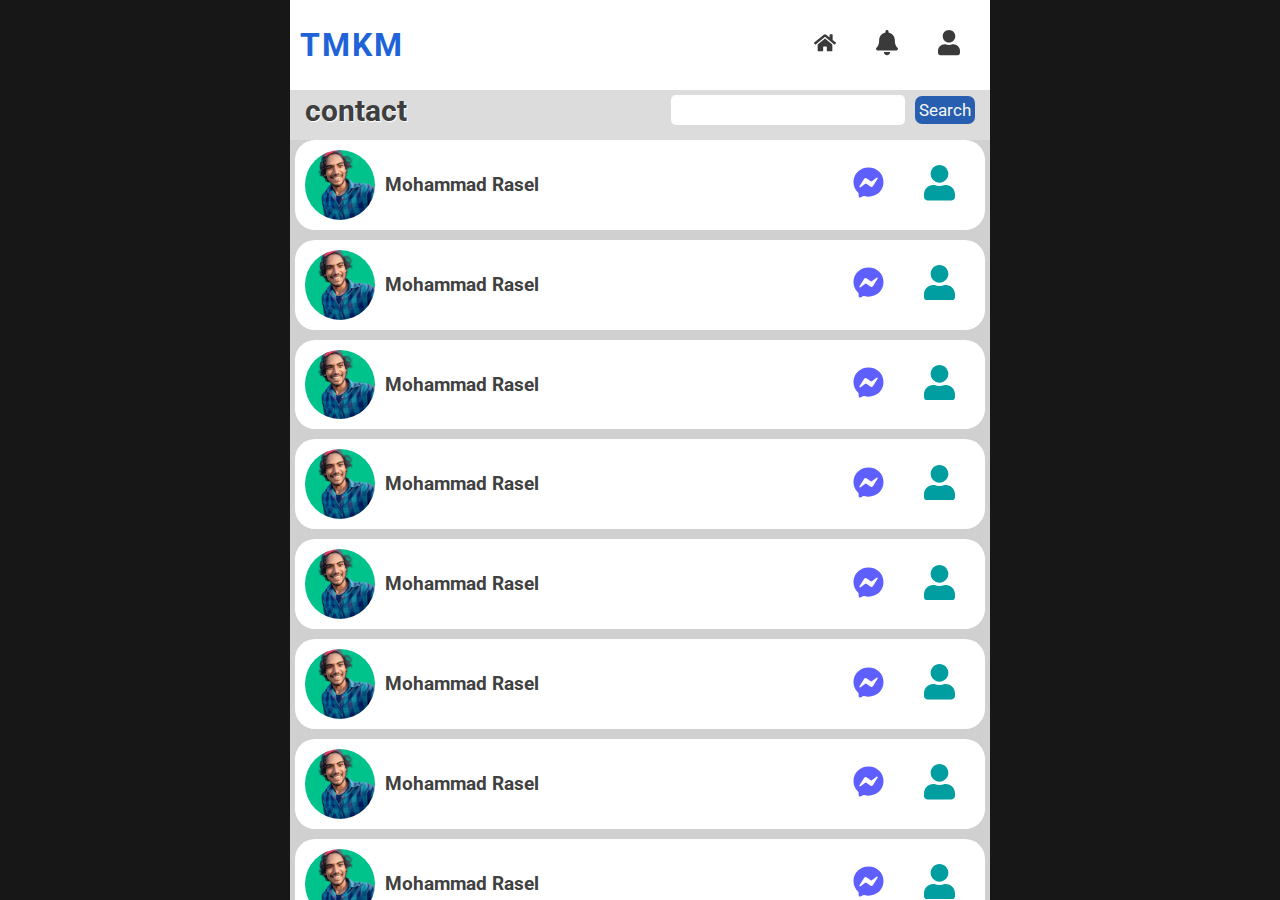
<file: people.html>
<!DOCTYPE html>
<html lang="en">

<head>
    <meta charset="UTF-8">
    <meta http-equiv="X-UA-Compatible" content="IE=edge">
    <meta name="viewport" content="width=device-width, initial-scale=1.0">
    <title>Document</title>
    <link rel="stylesheet" href="css/people/style.css">
</head>

<body>
    <div class="container">
        <div class="box">
            <header>
                <div class="logo">
                    <a href="index.html">
                        <h1>TMKM</h1>
                    </a>
                </div>

                <div class="menu">
                    <a href="index.html"><i>
                        <svg aria-hidden="true" focusable="false" data-prefix="fas" data-icon="home" class="svg-inline--fa fa-home fa-w-18" role="img" xmlns="http://www.w3.org/2000/svg" viewBox="0 0 576 512"><path fill="currentColor" d="M280.37 148.26L96 300.11V464a16 16 0 0 0 16 16l112.06-.29a16 16 0 0 0 15.92-16V368a16 16 0 0 1 16-16h64a16 16 0 0 1 16 16v95.64a16 16 0 0 0 16 16.05L464 480a16 16 0 0 0 16-16V300L295.67 148.26a12.19 12.19 0 0 0-15.3 0zM571.6 251.47L488 182.56V44.05a12 12 0 0 0-12-12h-56a12 12 0 0 0-12 12v72.61L318.47 43a48 48 0 0 0-61 0L4.34 251.47a12 12 0 0 0-1.6 16.9l25.5 31A12 12 0 0 0 45.15 301l235.22-193.74a12.19 12.19 0 0 1 15.3 0L530.9 301a12 12 0 0 0 16.9-1.6l25.5-31a12 12 0 0 0-1.7-16.93z"></path></svg>
                    </i></a>
                    <a href="notify.html"><i>
                        <svg aria-hidden="true" focusable="false" data-prefix="fas" data-icon="bell" class="svg-inline--fa fa-bell fa-w-14" role="img" xmlns="http://www.w3.org/2000/svg" viewBox="0 0 448 512"><path fill="currentColor" d="M224 512c35.32 0 63.97-28.65 63.97-64H160.03c0 35.35 28.65 64 63.97 64zm215.39-149.71c-19.32-20.76-55.47-51.99-55.47-154.29 0-77.7-54.48-139.9-127.94-155.16V32c0-17.67-14.32-32-31.98-32s-31.98 14.33-31.98 32v20.84C118.56 68.1 64.08 130.3 64.08 208c0 102.3-36.15 133.53-55.47 154.29-6 6.45-8.66 14.16-8.61 21.71.11 16.4 12.98 32 32.1 32h383.8c19.12 0 32-15.6 32.1-32 .05-7.55-2.61-15.27-8.61-21.71z"></path></svg>
                    </i></a>
                    <a href="profile.html"><i>
                        <svg aria-hidden="true" focusable="false" data-prefix="fas" data-icon="user" class="svg-inline--fa fa-user fa-w-14" role="img" xmlns="http://www.w3.org/2000/svg" viewBox="0 0 448 512"><path fill="currentColor" d="M224 256c70.7 0 128-57.3 128-128S294.7 0 224 0 96 57.3 96 128s57.3 128 128 128zm89.6 32h-16.7c-22.2 10.2-46.9 16-72.9 16s-50.6-5.8-72.9-16h-16.7C60.2 288 0 348.2 0 422.4V464c0 26.5 21.5 48 48 48h352c26.5 0 48-21.5 48-48v-41.6c0-74.2-60.2-134.4-134.4-134.4z"></path></svg>
                    </i></a>

                </div>
            </header>

            <main>
                <div class="box">
                    <div class="searchbox">
                        <div class="title">
                            <h3>contact</h3>
                        </div>
                        <div class="search">
                            <form action="#">
                                <input type="text" name="search" id="search">
                                <button type="submit">Search</button>
                            </form>
                        </div>
                    </div>
                    <div class="peopleroom">
                        <div class="peoplebox">
                            <div class="picnam">
                                <img src="rasel.png" alt="">
                                <h3>Mohammad Rasel</h3>
                            </div>
                            <div class="linkbox">
                                <a href="massage.html" style=" color: rgb(95, 95, 255);">
                                    <i><svg aria-hidden="true" focusable="false" data-prefix="fab" data-icon="facebook-messenger" class="svg-inline--fa fa-facebook-messenger fa-w-16" role="img" xmlns="http://www.w3.org/2000/svg" viewBox="0 0 512 512"><path fill="currentColor" d="M256.55 8C116.52 8 8 110.34 8 248.57c0 72.3 29.71 134.78 78.07 177.94 8.35 7.51 6.63 11.86 8.05 58.23A19.92 19.92 0 0 0 122 502.31c52.91-23.3 53.59-25.14 62.56-22.7C337.85 521.8 504 423.7 504 248.57 504 110.34 396.59 8 256.55 8zm149.24 185.13l-73 115.57a37.37 37.37 0 0 1-53.91 9.93l-58.08-43.47a15 15 0 0 0-18 0l-78.37 59.44c-10.46 7.93-24.16-4.6-17.11-15.67l73-115.57a37.36 37.36 0 0 1 53.91-9.93l58.06 43.46a15 15 0 0 0 18 0l78.41-59.38c10.44-7.98 24.14 4.54 17.09 15.62z"></path></svg></i>
                                </a>

                                <a href="friend.html" style=" color: rgb(0, 158, 160);">
                                    <i><svg aria-hidden="true" focusable="false" data-prefix="fas" data-icon="user" class="svg-inline--fa fa-user fa-w-14" role="img" xmlns="http://www.w3.org/2000/svg" viewBox="0 0 448 512"><path fill="currentColor" d="M224 256c70.7 0 128-57.3 128-128S294.7 0 224 0 96 57.3 96 128s57.3 128 128 128zm89.6 32h-16.7c-22.2 10.2-46.9 16-72.9 16s-50.6-5.8-72.9-16h-16.7C60.2 288 0 348.2 0 422.4V464c0 26.5 21.5 48 48 48h352c26.5 0 48-21.5 48-48v-41.6c0-74.2-60.2-134.4-134.4-134.4z"></path></svg></i>
                                </a>
                            </div>
                        </div>
                        <div class="peoplebox">
                            <div class="picnam">
                                <img src="rasel.png" alt="">
                                <h3>Mohammad Rasel</h3>
                            </div>
                            <div class="linkbox">
                                <a href="massage.html" style=" color: rgb(95, 95, 255);">
                                    <i><svg aria-hidden="true" focusable="false" data-prefix="fab" data-icon="facebook-messenger" class="svg-inline--fa fa-facebook-messenger fa-w-16" role="img" xmlns="http://www.w3.org/2000/svg" viewBox="0 0 512 512"><path fill="currentColor" d="M256.55 8C116.52 8 8 110.34 8 248.57c0 72.3 29.71 134.78 78.07 177.94 8.35 7.51 6.63 11.86 8.05 58.23A19.92 19.92 0 0 0 122 502.31c52.91-23.3 53.59-25.14 62.56-22.7C337.85 521.8 504 423.7 504 248.57 504 110.34 396.59 8 256.55 8zm149.24 185.13l-73 115.57a37.37 37.37 0 0 1-53.91 9.93l-58.08-43.47a15 15 0 0 0-18 0l-78.37 59.44c-10.46 7.93-24.16-4.6-17.11-15.67l73-115.57a37.36 37.36 0 0 1 53.91-9.93l58.06 43.46a15 15 0 0 0 18 0l78.41-59.38c10.44-7.98 24.14 4.54 17.09 15.62z"></path></svg></i>
                                </a>

                                <a href="friend.html" style=" color: rgb(0, 158, 160);">
                                    <i><svg aria-hidden="true" focusable="false" data-prefix="fas" data-icon="user" class="svg-inline--fa fa-user fa-w-14" role="img" xmlns="http://www.w3.org/2000/svg" viewBox="0 0 448 512"><path fill="currentColor" d="M224 256c70.7 0 128-57.3 128-128S294.7 0 224 0 96 57.3 96 128s57.3 128 128 128zm89.6 32h-16.7c-22.2 10.2-46.9 16-72.9 16s-50.6-5.8-72.9-16h-16.7C60.2 288 0 348.2 0 422.4V464c0 26.5 21.5 48 48 48h352c26.5 0 48-21.5 48-48v-41.6c0-74.2-60.2-134.4-134.4-134.4z"></path></svg></i>
                                </a>
                            </div>
                        </div>
                        <div class="peoplebox">
                            <div class="picnam">
                                <img src="rasel.png" alt="">
                                <h3>Mohammad Rasel</h3>
                            </div>
                            <div class="linkbox">
                                <a href="massage.html" style=" color: rgb(95, 95, 255);">
                                    <i><svg aria-hidden="true" focusable="false" data-prefix="fab" data-icon="facebook-messenger" class="svg-inline--fa fa-facebook-messenger fa-w-16" role="img" xmlns="http://www.w3.org/2000/svg" viewBox="0 0 512 512"><path fill="currentColor" d="M256.55 8C116.52 8 8 110.34 8 248.57c0 72.3 29.71 134.78 78.07 177.94 8.35 7.51 6.63 11.86 8.05 58.23A19.92 19.92 0 0 0 122 502.31c52.91-23.3 53.59-25.14 62.56-22.7C337.85 521.8 504 423.7 504 248.57 504 110.34 396.59 8 256.55 8zm149.24 185.13l-73 115.57a37.37 37.37 0 0 1-53.91 9.93l-58.08-43.47a15 15 0 0 0-18 0l-78.37 59.44c-10.46 7.93-24.16-4.6-17.11-15.67l73-115.57a37.36 37.36 0 0 1 53.91-9.93l58.06 43.46a15 15 0 0 0 18 0l78.41-59.38c10.44-7.98 24.14 4.54 17.09 15.62z"></path></svg></i>
                                </a>

                                <a href="friend.html" style=" color: rgb(0, 158, 160);">
                                    <i><svg aria-hidden="true" focusable="false" data-prefix="fas" data-icon="user" class="svg-inline--fa fa-user fa-w-14" role="img" xmlns="http://www.w3.org/2000/svg" viewBox="0 0 448 512"><path fill="currentColor" d="M224 256c70.7 0 128-57.3 128-128S294.7 0 224 0 96 57.3 96 128s57.3 128 128 128zm89.6 32h-16.7c-22.2 10.2-46.9 16-72.9 16s-50.6-5.8-72.9-16h-16.7C60.2 288 0 348.2 0 422.4V464c0 26.5 21.5 48 48 48h352c26.5 0 48-21.5 48-48v-41.6c0-74.2-60.2-134.4-134.4-134.4z"></path></svg></i>
                                </a>
                            </div>
                        </div>
                        <div class="peoplebox">
                            <div class="picnam">
                                <img src="rasel.png" alt="">
                                <h3>Mohammad Rasel</h3>
                            </div>
                            <div class="linkbox">
                                <a href="massage.html" style=" color: rgb(95, 95, 255);">
                                    <i><svg aria-hidden="true" focusable="false" data-prefix="fab" data-icon="facebook-messenger" class="svg-inline--fa fa-facebook-messenger fa-w-16" role="img" xmlns="http://www.w3.org/2000/svg" viewBox="0 0 512 512"><path fill="currentColor" d="M256.55 8C116.52 8 8 110.34 8 248.57c0 72.3 29.71 134.78 78.07 177.94 8.35 7.51 6.63 11.86 8.05 58.23A19.92 19.92 0 0 0 122 502.31c52.91-23.3 53.59-25.14 62.56-22.7C337.85 521.8 504 423.7 504 248.57 504 110.34 396.59 8 256.55 8zm149.24 185.13l-73 115.57a37.37 37.37 0 0 1-53.91 9.93l-58.08-43.47a15 15 0 0 0-18 0l-78.37 59.44c-10.46 7.93-24.16-4.6-17.11-15.67l73-115.57a37.36 37.36 0 0 1 53.91-9.93l58.06 43.46a15 15 0 0 0 18 0l78.41-59.38c10.44-7.98 24.14 4.54 17.09 15.62z"></path></svg></i>
                                </a>

                                <a href="friend.html" style=" color: rgb(0, 158, 160);">
                                    <i><svg aria-hidden="true" focusable="false" data-prefix="fas" data-icon="user" class="svg-inline--fa fa-user fa-w-14" role="img" xmlns="http://www.w3.org/2000/svg" viewBox="0 0 448 512"><path fill="currentColor" d="M224 256c70.7 0 128-57.3 128-128S294.7 0 224 0 96 57.3 96 128s57.3 128 128 128zm89.6 32h-16.7c-22.2 10.2-46.9 16-72.9 16s-50.6-5.8-72.9-16h-16.7C60.2 288 0 348.2 0 422.4V464c0 26.5 21.5 48 48 48h352c26.5 0 48-21.5 48-48v-41.6c0-74.2-60.2-134.4-134.4-134.4z"></path></svg></i>
                                </a>
                            </div>
                        </div>
                        <div class="peoplebox">
                            <div class="picnam">
                                <img src="rasel.png" alt="">
                                <h3>Mohammad Rasel</h3>
                            </div>
                            <div class="linkbox">
                                <a href="massage.html" style=" color: rgb(95, 95, 255);">
                                    <i><svg aria-hidden="true" focusable="false" data-prefix="fab" data-icon="facebook-messenger" class="svg-inline--fa fa-facebook-messenger fa-w-16" role="img" xmlns="http://www.w3.org/2000/svg" viewBox="0 0 512 512"><path fill="currentColor" d="M256.55 8C116.52 8 8 110.34 8 248.57c0 72.3 29.71 134.78 78.07 177.94 8.35 7.51 6.63 11.86 8.05 58.23A19.92 19.92 0 0 0 122 502.31c52.91-23.3 53.59-25.14 62.56-22.7C337.85 521.8 504 423.7 504 248.57 504 110.34 396.59 8 256.55 8zm149.24 185.13l-73 115.57a37.37 37.37 0 0 1-53.91 9.93l-58.08-43.47a15 15 0 0 0-18 0l-78.37 59.44c-10.46 7.93-24.16-4.6-17.11-15.67l73-115.57a37.36 37.36 0 0 1 53.91-9.93l58.06 43.46a15 15 0 0 0 18 0l78.41-59.38c10.44-7.98 24.14 4.54 17.09 15.62z"></path></svg></i>
                                </a>

                                <a href="friend.html" style=" color: rgb(0, 158, 160);">
                                    <i><svg aria-hidden="true" focusable="false" data-prefix="fas" data-icon="user" class="svg-inline--fa fa-user fa-w-14" role="img" xmlns="http://www.w3.org/2000/svg" viewBox="0 0 448 512"><path fill="currentColor" d="M224 256c70.7 0 128-57.3 128-128S294.7 0 224 0 96 57.3 96 128s57.3 128 128 128zm89.6 32h-16.7c-22.2 10.2-46.9 16-72.9 16s-50.6-5.8-72.9-16h-16.7C60.2 288 0 348.2 0 422.4V464c0 26.5 21.5 48 48 48h352c26.5 0 48-21.5 48-48v-41.6c0-74.2-60.2-134.4-134.4-134.4z"></path></svg></i>
                                </a>
                            </div>
                        </div>
                        <div class="peoplebox">
                            <div class="picnam">
                                <img src="rasel.png" alt="">
                                <h3>Mohammad Rasel</h3>
                            </div>
                            <div class="linkbox">
                                <a href="massage.html" style=" color: rgb(95, 95, 255);">
                                    <i><svg aria-hidden="true" focusable="false" data-prefix="fab" data-icon="facebook-messenger" class="svg-inline--fa fa-facebook-messenger fa-w-16" role="img" xmlns="http://www.w3.org/2000/svg" viewBox="0 0 512 512"><path fill="currentColor" d="M256.55 8C116.52 8 8 110.34 8 248.57c0 72.3 29.71 134.78 78.07 177.94 8.35 7.51 6.63 11.86 8.05 58.23A19.92 19.92 0 0 0 122 502.31c52.91-23.3 53.59-25.14 62.56-22.7C337.85 521.8 504 423.7 504 248.57 504 110.34 396.59 8 256.55 8zm149.24 185.13l-73 115.57a37.37 37.37 0 0 1-53.91 9.93l-58.08-43.47a15 15 0 0 0-18 0l-78.37 59.44c-10.46 7.93-24.16-4.6-17.11-15.67l73-115.57a37.36 37.36 0 0 1 53.91-9.93l58.06 43.46a15 15 0 0 0 18 0l78.41-59.38c10.44-7.98 24.14 4.54 17.09 15.62z"></path></svg></i>
                                </a>

                                <a href="friend.html" style=" color: rgb(0, 158, 160);">
                                    <i><svg aria-hidden="true" focusable="false" data-prefix="fas" data-icon="user" class="svg-inline--fa fa-user fa-w-14" role="img" xmlns="http://www.w3.org/2000/svg" viewBox="0 0 448 512"><path fill="currentColor" d="M224 256c70.7 0 128-57.3 128-128S294.7 0 224 0 96 57.3 96 128s57.3 128 128 128zm89.6 32h-16.7c-22.2 10.2-46.9 16-72.9 16s-50.6-5.8-72.9-16h-16.7C60.2 288 0 348.2 0 422.4V464c0 26.5 21.5 48 48 48h352c26.5 0 48-21.5 48-48v-41.6c0-74.2-60.2-134.4-134.4-134.4z"></path></svg></i>
                                </a>
                            </div>
                        </div>
                        <div class="peoplebox">
                            <div class="picnam">
                                <img src="rasel.png" alt="">
                                <h3>Mohammad Rasel</h3>
                            </div>
                            <div class="linkbox">
                                <a href="massage.html" style=" color: rgb(95, 95, 255);">
                                    <i><svg aria-hidden="true" focusable="false" data-prefix="fab" data-icon="facebook-messenger" class="svg-inline--fa fa-facebook-messenger fa-w-16" role="img" xmlns="http://www.w3.org/2000/svg" viewBox="0 0 512 512"><path fill="currentColor" d="M256.55 8C116.52 8 8 110.34 8 248.57c0 72.3 29.71 134.78 78.07 177.94 8.35 7.51 6.63 11.86 8.05 58.23A19.92 19.92 0 0 0 122 502.31c52.91-23.3 53.59-25.14 62.56-22.7C337.85 521.8 504 423.7 504 248.57 504 110.34 396.59 8 256.55 8zm149.24 185.13l-73 115.57a37.37 37.37 0 0 1-53.91 9.93l-58.08-43.47a15 15 0 0 0-18 0l-78.37 59.44c-10.46 7.93-24.16-4.6-17.11-15.67l73-115.57a37.36 37.36 0 0 1 53.91-9.93l58.06 43.46a15 15 0 0 0 18 0l78.41-59.38c10.44-7.98 24.14 4.54 17.09 15.62z"></path></svg></i>
                                </a>

                                <a href="friend.html" style=" color: rgb(0, 158, 160);">
                                    <i><svg aria-hidden="true" focusable="false" data-prefix="fas" data-icon="user" class="svg-inline--fa fa-user fa-w-14" role="img" xmlns="http://www.w3.org/2000/svg" viewBox="0 0 448 512"><path fill="currentColor" d="M224 256c70.7 0 128-57.3 128-128S294.7 0 224 0 96 57.3 96 128s57.3 128 128 128zm89.6 32h-16.7c-22.2 10.2-46.9 16-72.9 16s-50.6-5.8-72.9-16h-16.7C60.2 288 0 348.2 0 422.4V464c0 26.5 21.5 48 48 48h352c26.5 0 48-21.5 48-48v-41.6c0-74.2-60.2-134.4-134.4-134.4z"></path></svg></i>
                                </a>
                            </div>
                        </div>
                        <div class="peoplebox">
                            <div class="picnam">
                                <img src="rasel.png" alt="">
                                <h3>Mohammad Rasel</h3>
                            </div>
                            <div class="linkbox">
                                <a href="massage.html" style=" color: rgb(95, 95, 255);">
                                    <i><svg aria-hidden="true" focusable="false" data-prefix="fab" data-icon="facebook-messenger" class="svg-inline--fa fa-facebook-messenger fa-w-16" role="img" xmlns="http://www.w3.org/2000/svg" viewBox="0 0 512 512"><path fill="currentColor" d="M256.55 8C116.52 8 8 110.34 8 248.57c0 72.3 29.71 134.78 78.07 177.94 8.35 7.51 6.63 11.86 8.05 58.23A19.92 19.92 0 0 0 122 502.31c52.91-23.3 53.59-25.14 62.56-22.7C337.85 521.8 504 423.7 504 248.57 504 110.34 396.59 8 256.55 8zm149.24 185.13l-73 115.57a37.37 37.37 0 0 1-53.91 9.93l-58.08-43.47a15 15 0 0 0-18 0l-78.37 59.44c-10.46 7.93-24.16-4.6-17.11-15.67l73-115.57a37.36 37.36 0 0 1 53.91-9.93l58.06 43.46a15 15 0 0 0 18 0l78.41-59.38c10.44-7.98 24.14 4.54 17.09 15.62z"></path></svg></i>
                                </a>

                                <a href="friend.html" style=" color: rgb(0, 158, 160);">
                                    <i><svg aria-hidden="true" focusable="false" data-prefix="fas" data-icon="user" class="svg-inline--fa fa-user fa-w-14" role="img" xmlns="http://www.w3.org/2000/svg" viewBox="0 0 448 512"><path fill="currentColor" d="M224 256c70.7 0 128-57.3 128-128S294.7 0 224 0 96 57.3 96 128s57.3 128 128 128zm89.6 32h-16.7c-22.2 10.2-46.9 16-72.9 16s-50.6-5.8-72.9-16h-16.7C60.2 288 0 348.2 0 422.4V464c0 26.5 21.5 48 48 48h352c26.5 0 48-21.5 48-48v-41.6c0-74.2-60.2-134.4-134.4-134.4z"></path></svg></i>
                                </a>
                            </div>
                        </div>
                        <div class="peoplebox">
                            <div class="picnam">
                                <img src="rasel.png" alt="">
                                <h3>Mohammad Rasel</h3>
                            </div>
                            <div class="linkbox">
                                <a href="massage.html" style=" color: rgb(95, 95, 255);">
                                    <i><svg aria-hidden="true" focusable="false" data-prefix="fab" data-icon="facebook-messenger" class="svg-inline--fa fa-facebook-messenger fa-w-16" role="img" xmlns="http://www.w3.org/2000/svg" viewBox="0 0 512 512"><path fill="currentColor" d="M256.55 8C116.52 8 8 110.34 8 248.57c0 72.3 29.71 134.78 78.07 177.94 8.35 7.51 6.63 11.86 8.05 58.23A19.92 19.92 0 0 0 122 502.31c52.91-23.3 53.59-25.14 62.56-22.7C337.85 521.8 504 423.7 504 248.57 504 110.34 396.59 8 256.55 8zm149.24 185.13l-73 115.57a37.37 37.37 0 0 1-53.91 9.93l-58.08-43.47a15 15 0 0 0-18 0l-78.37 59.44c-10.46 7.93-24.16-4.6-17.11-15.67l73-115.57a37.36 37.36 0 0 1 53.91-9.93l58.06 43.46a15 15 0 0 0 18 0l78.41-59.38c10.44-7.98 24.14 4.54 17.09 15.62z"></path></svg></i>
                                </a>

                                <a href="friend.html" style=" color: rgb(0, 158, 160);">
                                    <i><svg aria-hidden="true" focusable="false" data-prefix="fas" data-icon="user" class="svg-inline--fa fa-user fa-w-14" role="img" xmlns="http://www.w3.org/2000/svg" viewBox="0 0 448 512"><path fill="currentColor" d="M224 256c70.7 0 128-57.3 128-128S294.7 0 224 0 96 57.3 96 128s57.3 128 128 128zm89.6 32h-16.7c-22.2 10.2-46.9 16-72.9 16s-50.6-5.8-72.9-16h-16.7C60.2 288 0 348.2 0 422.4V464c0 26.5 21.5 48 48 48h352c26.5 0 48-21.5 48-48v-41.6c0-74.2-60.2-134.4-134.4-134.4z"></path></svg></i>
                                </a>
                            </div>
                        </div>
                        <div class="peoplebox">
                            <div class="picnam">
                                <img src="rasel.png" alt="">
                                <h3>Mohammad Rasel</h3>
                            </div>
                            <div class="linkbox">
                                <a href="massage.html" style=" color: rgb(95, 95, 255);">
                                    <i><svg aria-hidden="true" focusable="false" data-prefix="fab" data-icon="facebook-messenger" class="svg-inline--fa fa-facebook-messenger fa-w-16" role="img" xmlns="http://www.w3.org/2000/svg" viewBox="0 0 512 512"><path fill="currentColor" d="M256.55 8C116.52 8 8 110.34 8 248.57c0 72.3 29.71 134.78 78.07 177.94 8.35 7.51 6.63 11.86 8.05 58.23A19.92 19.92 0 0 0 122 502.31c52.91-23.3 53.59-25.14 62.56-22.7C337.85 521.8 504 423.7 504 248.57 504 110.34 396.59 8 256.55 8zm149.24 185.13l-73 115.57a37.37 37.37 0 0 1-53.91 9.93l-58.08-43.47a15 15 0 0 0-18 0l-78.37 59.44c-10.46 7.93-24.16-4.6-17.11-15.67l73-115.57a37.36 37.36 0 0 1 53.91-9.93l58.06 43.46a15 15 0 0 0 18 0l78.41-59.38c10.44-7.98 24.14 4.54 17.09 15.62z"></path></svg></i>
                                </a>

                                <a href="friend.html" style=" color: rgb(0, 158, 160);">
                                    <i><svg aria-hidden="true" focusable="false" data-prefix="fas" data-icon="user" class="svg-inline--fa fa-user fa-w-14" role="img" xmlns="http://www.w3.org/2000/svg" viewBox="0 0 448 512"><path fill="currentColor" d="M224 256c70.7 0 128-57.3 128-128S294.7 0 224 0 96 57.3 96 128s57.3 128 128 128zm89.6 32h-16.7c-22.2 10.2-46.9 16-72.9 16s-50.6-5.8-72.9-16h-16.7C60.2 288 0 348.2 0 422.4V464c0 26.5 21.5 48 48 48h352c26.5 0 48-21.5 48-48v-41.6c0-74.2-60.2-134.4-134.4-134.4z"></path></svg></i>
                                </a>
                            </div>
                        </div>
                        <div class="peoplebox">
                            <div class="picnam">
                                <img src="rasel.png" alt="">
                                <h3>Mohammad Rasel</h3>
                            </div>
                            <div class="linkbox">
                                <a href="massage.html" style=" color: rgb(95, 95, 255);">
                                    <i><svg aria-hidden="true" focusable="false" data-prefix="fab" data-icon="facebook-messenger" class="svg-inline--fa fa-facebook-messenger fa-w-16" role="img" xmlns="http://www.w3.org/2000/svg" viewBox="0 0 512 512"><path fill="currentColor" d="M256.55 8C116.52 8 8 110.34 8 248.57c0 72.3 29.71 134.78 78.07 177.94 8.35 7.51 6.63 11.86 8.05 58.23A19.92 19.92 0 0 0 122 502.31c52.91-23.3 53.59-25.14 62.56-22.7C337.85 521.8 504 423.7 504 248.57 504 110.34 396.59 8 256.55 8zm149.24 185.13l-73 115.57a37.37 37.37 0 0 1-53.91 9.93l-58.08-43.47a15 15 0 0 0-18 0l-78.37 59.44c-10.46 7.93-24.16-4.6-17.11-15.67l73-115.57a37.36 37.36 0 0 1 53.91-9.93l58.06 43.46a15 15 0 0 0 18 0l78.41-59.38c10.44-7.98 24.14 4.54 17.09 15.62z"></path></svg></i>
                                </a>

                                <a href="friend.html" style=" color: rgb(0, 158, 160);">
                                    <i><svg aria-hidden="true" focusable="false" data-prefix="fas" data-icon="user" class="svg-inline--fa fa-user fa-w-14" role="img" xmlns="http://www.w3.org/2000/svg" viewBox="0 0 448 512"><path fill="currentColor" d="M224 256c70.7 0 128-57.3 128-128S294.7 0 224 0 96 57.3 96 128s57.3 128 128 128zm89.6 32h-16.7c-22.2 10.2-46.9 16-72.9 16s-50.6-5.8-72.9-16h-16.7C60.2 288 0 348.2 0 422.4V464c0 26.5 21.5 48 48 48h352c26.5 0 48-21.5 48-48v-41.6c0-74.2-60.2-134.4-134.4-134.4z"></path></svg></i>
                                </a>
                            </div>
                        </div>
                        <div class="peoplebox">
                            <div class="picnam">
                                <img src="rasel.png" alt="">
                                <h3>Mohammad Rasel</h3>
                            </div>
                            <div class="linkbox">
                                <a href="massage.html" style=" color: rgb(95, 95, 255);">
                                    <i><svg aria-hidden="true" focusable="false" data-prefix="fab" data-icon="facebook-messenger" class="svg-inline--fa fa-facebook-messenger fa-w-16" role="img" xmlns="http://www.w3.org/2000/svg" viewBox="0 0 512 512"><path fill="currentColor" d="M256.55 8C116.52 8 8 110.34 8 248.57c0 72.3 29.71 134.78 78.07 177.94 8.35 7.51 6.63 11.86 8.05 58.23A19.92 19.92 0 0 0 122 502.31c52.91-23.3 53.59-25.14 62.56-22.7C337.85 521.8 504 423.7 504 248.57 504 110.34 396.59 8 256.55 8zm149.24 185.13l-73 115.57a37.37 37.37 0 0 1-53.91 9.93l-58.08-43.47a15 15 0 0 0-18 0l-78.37 59.44c-10.46 7.93-24.16-4.6-17.11-15.67l73-115.57a37.36 37.36 0 0 1 53.91-9.93l58.06 43.46a15 15 0 0 0 18 0l78.41-59.38c10.44-7.98 24.14 4.54 17.09 15.62z"></path></svg></i>
                                </a>

                                <a href="friend.html" style=" color: rgb(0, 158, 160);">
                                    <i><svg aria-hidden="true" focusable="false" data-prefix="fas" data-icon="user" class="svg-inline--fa fa-user fa-w-14" role="img" xmlns="http://www.w3.org/2000/svg" viewBox="0 0 448 512"><path fill="currentColor" d="M224 256c70.7 0 128-57.3 128-128S294.7 0 224 0 96 57.3 96 128s57.3 128 128 128zm89.6 32h-16.7c-22.2 10.2-46.9 16-72.9 16s-50.6-5.8-72.9-16h-16.7C60.2 288 0 348.2 0 422.4V464c0 26.5 21.5 48 48 48h352c26.5 0 48-21.5 48-48v-41.6c0-74.2-60.2-134.4-134.4-134.4z"></path></svg></i>
                                </a>
                            </div>
                        </div>
                        <div class="peoplebox">
                            <div class="picnam">
                                <img src="rasel.png" alt="">
                                <h3>Mohammad Rasel</h3>
                            </div>
                            <div class="linkbox">
                                <a href="massage.html" style=" color: rgb(95, 95, 255);">
                                    <i><svg aria-hidden="true" focusable="false" data-prefix="fab" data-icon="facebook-messenger" class="svg-inline--fa fa-facebook-messenger fa-w-16" role="img" xmlns="http://www.w3.org/2000/svg" viewBox="0 0 512 512"><path fill="currentColor" d="M256.55 8C116.52 8 8 110.34 8 248.57c0 72.3 29.71 134.78 78.07 177.94 8.35 7.51 6.63 11.86 8.05 58.23A19.92 19.92 0 0 0 122 502.31c52.91-23.3 53.59-25.14 62.56-22.7C337.85 521.8 504 423.7 504 248.57 504 110.34 396.59 8 256.55 8zm149.24 185.13l-73 115.57a37.37 37.37 0 0 1-53.91 9.93l-58.08-43.47a15 15 0 0 0-18 0l-78.37 59.44c-10.46 7.93-24.16-4.6-17.11-15.67l73-115.57a37.36 37.36 0 0 1 53.91-9.93l58.06 43.46a15 15 0 0 0 18 0l78.41-59.38c10.44-7.98 24.14 4.54 17.09 15.62z"></path></svg></i>
                                </a>

                                <a href="friend.html" style=" color: rgb(0, 158, 160);">
                                    <i><svg aria-hidden="true" focusable="false" data-prefix="fas" data-icon="user" class="svg-inline--fa fa-user fa-w-14" role="img" xmlns="http://www.w3.org/2000/svg" viewBox="0 0 448 512"><path fill="currentColor" d="M224 256c70.7 0 128-57.3 128-128S294.7 0 224 0 96 57.3 96 128s57.3 128 128 128zm89.6 32h-16.7c-22.2 10.2-46.9 16-72.9 16s-50.6-5.8-72.9-16h-16.7C60.2 288 0 348.2 0 422.4V464c0 26.5 21.5 48 48 48h352c26.5 0 48-21.5 48-48v-41.6c0-74.2-60.2-134.4-134.4-134.4z"></path></svg></i>
                                </a>
                            </div>
                        </div>
                        <div class="peoplebox">
                            <div class="picnam">
                                <img src="rasel.png" alt="">
                                <h3>Mohammad Rasel</h3>
                            </div>
                            <div class="linkbox">
                                <a href="massage.html" style=" color: rgb(95, 95, 255);">
                                    <i><svg aria-hidden="true" focusable="false" data-prefix="fab" data-icon="facebook-messenger" class="svg-inline--fa fa-facebook-messenger fa-w-16" role="img" xmlns="http://www.w3.org/2000/svg" viewBox="0 0 512 512"><path fill="currentColor" d="M256.55 8C116.52 8 8 110.34 8 248.57c0 72.3 29.71 134.78 78.07 177.94 8.35 7.51 6.63 11.86 8.05 58.23A19.92 19.92 0 0 0 122 502.31c52.91-23.3 53.59-25.14 62.56-22.7C337.85 521.8 504 423.7 504 248.57 504 110.34 396.59 8 256.55 8zm149.24 185.13l-73 115.57a37.37 37.37 0 0 1-53.91 9.93l-58.08-43.47a15 15 0 0 0-18 0l-78.37 59.44c-10.46 7.93-24.16-4.6-17.11-15.67l73-115.57a37.36 37.36 0 0 1 53.91-9.93l58.06 43.46a15 15 0 0 0 18 0l78.41-59.38c10.44-7.98 24.14 4.54 17.09 15.62z"></path></svg></i>
                                </a>

                                <a href="friend.html" style=" color: rgb(0, 158, 160);">
                                    <i><svg aria-hidden="true" focusable="false" data-prefix="fas" data-icon="user" class="svg-inline--fa fa-user fa-w-14" role="img" xmlns="http://www.w3.org/2000/svg" viewBox="0 0 448 512"><path fill="currentColor" d="M224 256c70.7 0 128-57.3 128-128S294.7 0 224 0 96 57.3 96 128s57.3 128 128 128zm89.6 32h-16.7c-22.2 10.2-46.9 16-72.9 16s-50.6-5.8-72.9-16h-16.7C60.2 288 0 348.2 0 422.4V464c0 26.5 21.5 48 48 48h352c26.5 0 48-21.5 48-48v-41.6c0-74.2-60.2-134.4-134.4-134.4z"></path></svg></i>
                                </a>
                            </div>
                        </div>
                        <div class="peoplebox">
                            <div class="picnam">
                                <img src="rasel.png" alt="">
                                <h3>Mohammad Rasel</h3>
                            </div>
                            <div class="linkbox">
                                <a href="massage.html" style=" color: rgb(95, 95, 255);">
                                    <i><svg aria-hidden="true" focusable="false" data-prefix="fab" data-icon="facebook-messenger" class="svg-inline--fa fa-facebook-messenger fa-w-16" role="img" xmlns="http://www.w3.org/2000/svg" viewBox="0 0 512 512"><path fill="currentColor" d="M256.55 8C116.52 8 8 110.34 8 248.57c0 72.3 29.71 134.78 78.07 177.94 8.35 7.51 6.63 11.86 8.05 58.23A19.92 19.92 0 0 0 122 502.31c52.91-23.3 53.59-25.14 62.56-22.7C337.85 521.8 504 423.7 504 248.57 504 110.34 396.59 8 256.55 8zm149.24 185.13l-73 115.57a37.37 37.37 0 0 1-53.91 9.93l-58.08-43.47a15 15 0 0 0-18 0l-78.37 59.44c-10.46 7.93-24.16-4.6-17.11-15.67l73-115.57a37.36 37.36 0 0 1 53.91-9.93l58.06 43.46a15 15 0 0 0 18 0l78.41-59.38c10.44-7.98 24.14 4.54 17.09 15.62z"></path></svg></i>
                                </a>

                                <a href="friend.html" style=" color: rgb(0, 158, 160);">
                                    <i><svg aria-hidden="true" focusable="false" data-prefix="fas" data-icon="user" class="svg-inline--fa fa-user fa-w-14" role="img" xmlns="http://www.w3.org/2000/svg" viewBox="0 0 448 512"><path fill="currentColor" d="M224 256c70.7 0 128-57.3 128-128S294.7 0 224 0 96 57.3 96 128s57.3 128 128 128zm89.6 32h-16.7c-22.2 10.2-46.9 16-72.9 16s-50.6-5.8-72.9-16h-16.7C60.2 288 0 348.2 0 422.4V464c0 26.5 21.5 48 48 48h352c26.5 0 48-21.5 48-48v-41.6c0-74.2-60.2-134.4-134.4-134.4z"></path></svg></i>
                                </a>
                            </div>
                        </div>
                    </div>
                </div>
            </main>


        </div>
    </div>
</body>

</html>
</file>
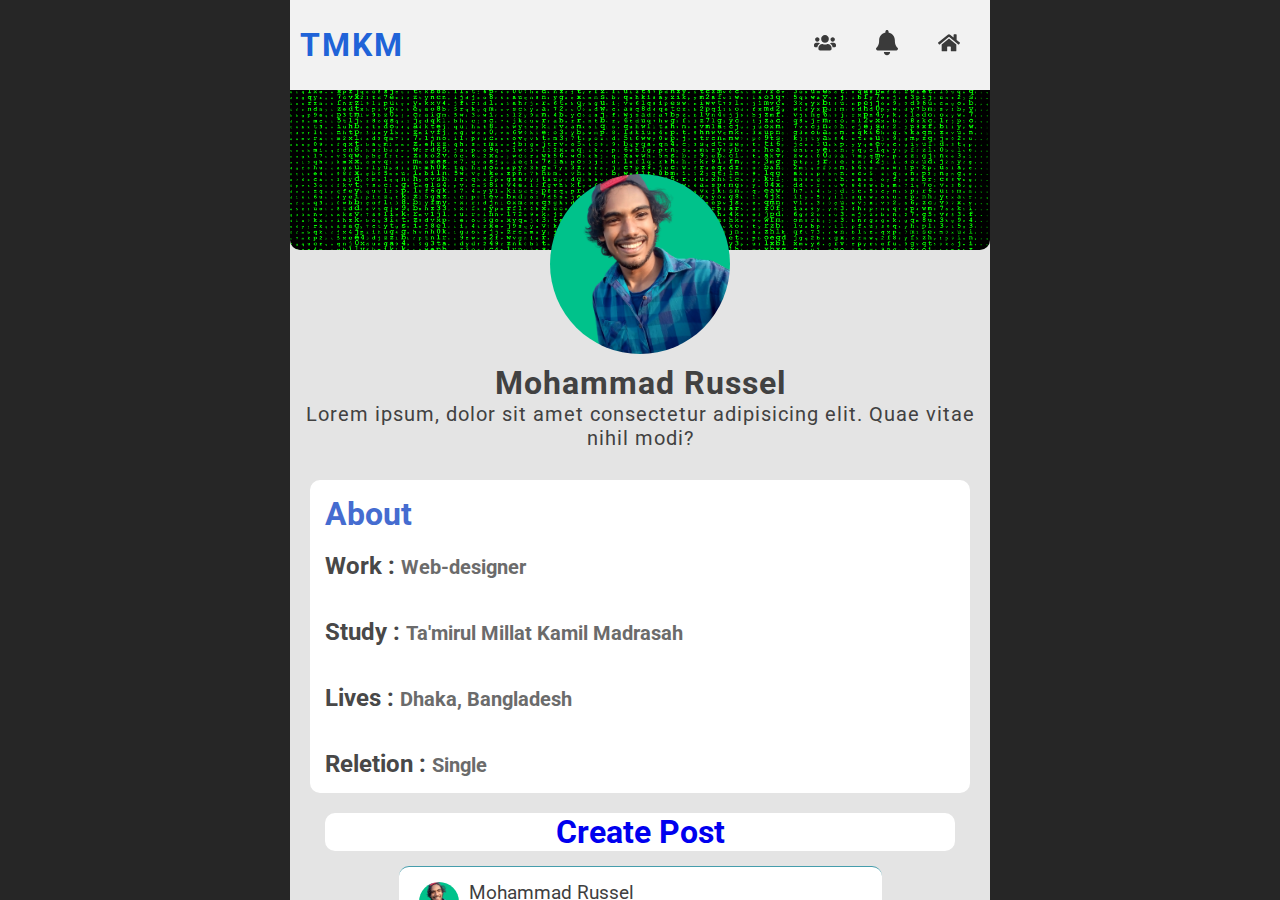
<file: profile.html>
<!DOCTYPE html>
<html lang="en">

<head>
    <meta charset="UTF-8">
    <meta http-equiv="X-UA-Compatible" content="IE=edge">
    <meta name="viewport" content="width=device-width, initial-scale=1.0">
    <link rel="stylesheet" href="css/profile/profile.css">
    <title>My Profile</title>
</head>

<body>
    <div class="container">
        <div class="box">
            <div class="container">
                <div class="box">
                    <header>
                        <div class="logo">
                            <a href="index.html">
                                <h1>TMKM</h1>
                            </a>
                        </div>

                        <div class="menu">
                            <a href="people.html"><i>
                                <svg aria-hidden="true" focusable="false" data-prefix="fas" data-icon="users" class="svg-inline--fa fa-users fa-w-20" role="img" xmlns="http://www.w3.org/2000/svg" viewBox="0 0 640 512"><path fill="currentColor" d="M96 224c35.3 0 64-28.7 64-64s-28.7-64-64-64-64 28.7-64 64 28.7 64 64 64zm448 0c35.3 0 64-28.7 64-64s-28.7-64-64-64-64 28.7-64 64 28.7 64 64 64zm32 32h-64c-17.6 0-33.5 7.1-45.1 18.6 40.3 22.1 68.9 62 75.1 109.4h66c17.7 0 32-14.3 32-32v-32c0-35.3-28.7-64-64-64zm-256 0c61.9 0 112-50.1 112-112S381.9 32 320 32 208 82.1 208 144s50.1 112 112 112zm76.8 32h-8.3c-20.8 10-43.9 16-68.5 16s-47.6-6-68.5-16h-8.3C179.6 288 128 339.6 128 403.2V432c0 26.5 21.5 48 48 48h288c26.5 0 48-21.5 48-48v-28.8c0-63.6-51.6-115.2-115.2-115.2zm-223.7-13.4C161.5 263.1 145.6 256 128 256H64c-35.3 0-64 28.7-64 64v32c0 17.7 14.3 32 32 32h65.9c6.3-47.4 34.9-87.3 75.2-109.4z"></path></svg>                            </i></a>
                            <a href="notify.html"><i>
                                <svg aria-hidden="true" focusable="false" data-prefix="fas" data-icon="bell" class="svg-inline--fa fa-bell fa-w-14" role="img" xmlns="http://www.w3.org/2000/svg" viewBox="0 0 448 512"><path fill="currentColor" d="M224 512c35.32 0 63.97-28.65 63.97-64H160.03c0 35.35 28.65 64 63.97 64zm215.39-149.71c-19.32-20.76-55.47-51.99-55.47-154.29 0-77.7-54.48-139.9-127.94-155.16V32c0-17.67-14.32-32-31.98-32s-31.98 14.33-31.98 32v20.84C118.56 68.1 64.08 130.3 64.08 208c0 102.3-36.15 133.53-55.47 154.29-6 6.45-8.66 14.16-8.61 21.71.11 16.4 12.98 32 32.1 32h383.8c19.12 0 32-15.6 32.1-32 .05-7.55-2.61-15.27-8.61-21.71z"></path></svg>
                            </i></a>
                            <a href="index.html"><i>
                                <svg aria-hidden="true" focusable="false" data-prefix="fas" data-icon="home" class="svg-inline--fa fa-home fa-w-18" role="img" xmlns="http://www.w3.org/2000/svg" viewBox="0 0 576 512"><path fill="currentColor" d="M280.37 148.26L96 300.11V464a16 16 0 0 0 16 16l112.06-.29a16 16 0 0 0 15.92-16V368a16 16 0 0 1 16-16h64a16 16 0 0 1 16 16v95.64a16 16 0 0 0 16 16.05L464 480a16 16 0 0 0 16-16V300L295.67 148.26a12.19 12.19 0 0 0-15.3 0zM571.6 251.47L488 182.56V44.05a12 12 0 0 0-12-12h-56a12 12 0 0 0-12 12v72.61L318.47 43a48 48 0 0 0-61 0L4.34 251.47a12 12 0 0 0-1.6 16.9l25.5 31A12 12 0 0 0 45.15 301l235.22-193.74a12.19 12.19 0 0 1 15.3 0L530.9 301a12 12 0 0 0 16.9-1.6l25.5-31a12 12 0 0 0-1.7-16.93z"></path></svg>
                            </i></a>

                        </div>
                    </header>

                    <main>

                        <div class="profileroom">
                            <div class="coverimg">
                                <img src="cover.png" alt="w">
                            </div>
                            <div class="profileimg">
                                <img src="rasel.png" alt="w">
                            </div>
                            <div class="content">
                                <h1>Mohammad Russel</h1>
                                <p>Lorem ipsum, dolor sit amet consectetur adipisicing elit. Quae vitae nihil modi?</p>
                            </div>
                            <div class="fullinfo">
                                <div class="about">
                                    <h1>About</h1>
                                    <br>
                                    <h2 id="work">Work : <span id="working">Web-designer</span></h2>
                                    <br><br>
                                    <h2 id="work">Study : <span id="working">Ta'mirul Millat Kamil Madrasah</span></h2>
                                    <br><br>
                                    <h2 id="work">Lives : <span id="working">Dhaka, Bangladesh</span></h2>
                                    <br><br>
                                    <h2 id="work">Reletion : <span id="working">Single</span></h2>
                                </div>
                            </div>
                            <div class="postbtn" onclick="clk()">
                                <a href="#">
                                    <h1>Create Post</h1>
                                </a>

                            </div>
                            <div class="inputpost" id="inputpost">
                                <span id="exit"><svg aria-hidden="true" focusable="false" data-prefix="fas" data-icon="times-circle" class="svg-inline--fa fa-times-circle fa-w-16" role="img" xmlns="http://www.w3.org/2000/svg" viewBox="0 0 512 512"><path fill="currentColor" d="M256 8C119 8 8 119 8 256s111 248 248 248 248-111 248-248S393 8 256 8zm121.6 313.1c4.7 4.7 4.7 12.3 0 17L338 377.6c-4.7 4.7-12.3 4.7-17 0L256 312l-65.1 65.6c-4.7 4.7-12.3 4.7-17 0L134.4 338c-4.7-4.7-4.7-12.3 0-17l65.6-65-65.6-65.1c-4.7-4.7-4.7-12.3 0-17l39.6-39.6c4.7-4.7 12.3-4.7 17 0l65 65.7 65.1-65.6c4.7-4.7 12.3-4.7 17 0l39.6 39.6c4.7 4.7 4.7 12.3 0 17L312 256l65.6 65.1z"></path></svg></span>
                                <form action="" method="post">
                                    <textarea name="caption" id="caption" placeholder="Write Post..."></textarea>
                                    <br> <br> <input type="file" name="upload_file" class="form-control" placeholder="Enter Name" id="upload_file" onchange="getImagePreview(event)">
                                    <div id="preview"></div>
                                    <br>
                                    <input type="submit" name="submit" id="post" value="POST">
                                </form>
                            </div>
                            <div class="postroom">
                                <div class="postbox">
                                    <div class="head">
                                        <div class="info">
                                            <div class="userinfo">
                                                <img src="rasel.png" alt="">
                                                <div class="date">
                                                    <p>Mohammad Russel</p>
                                                    <span class="month">June</span>
                                                    <span class="day">12.</span>
                                                    <span class="year">2000</span>
                                                </div>
                                            </div>
                                        </div>
                                    </div>
                                    <div class="article">
                                        <p>Lorem ipsum dolor, sit amet consectetur adipisicing elit. Id amet laudantium https://youtu.be/IA0KYr0Aqvg maxime delectus odit quod officiis facere, minima aspernatur.</p>
                                    </div>
                                    <div class="img">
                                        <div class="imgbox">
                                            <img src="post2.jpg" alt="">
                                        </div>
                                    </div>
                                    <div class="reactbox">
                                        <a href="#">
                                            <div id="likeclick" class="react like">
                                                <p id="mainlike">
                                                    <svg aria-hidden="true" focusable="false" data-prefix="fas" data-icon="thumbs-up" class="svg-inline--fa fa-thumbs-up fa-w-16" role="img" xmlns="http://www.w3.org/2000/svg" viewBox="0 0 512 512"><path fill="currentColor" d="M104 224H24c-13.255 0-24 10.745-24 24v240c0 13.255 10.745 24 24 24h80c13.255 0 24-10.745 24-24V248c0-13.255-10.745-24-24-24zM64 472c-13.255 0-24-10.745-24-24s10.745-24 24-24 24 10.745 24 24-10.745 24-24 24zM384 81.452c0 42.416-25.97 66.208-33.277 94.548h101.723c33.397 0 59.397 27.746 59.553 58.098.084 17.938-7.546 37.249-19.439 49.197l-.11.11c9.836 23.337 8.237 56.037-9.308 79.469 8.681 25.895-.069 57.704-16.382 74.757 4.298 17.598 2.244 32.575-6.148 44.632C440.202 511.587 389.616 512 346.839 512l-2.845-.001c-48.287-.017-87.806-17.598-119.56-31.725-15.957-7.099-36.821-15.887-52.651-16.178-6.54-.12-11.783-5.457-11.783-11.998v-213.77c0-3.2 1.282-6.271 3.558-8.521 39.614-39.144 56.648-80.587 89.117-113.111 14.804-14.832 20.188-37.236 25.393-58.902C282.515 39.293 291.817 0 312 0c24 0 72 8 72 81.452z"></path></svg>
                                                </p>
                                                <input type="number" name="like" id="like" value="0">
                                            </div>
                                        </a>
                                        <a href="#">
                                            <div onclick="comclk()" id="comment" class="react comment">
                                                <p class="maincomment">
                                                    <svg aria-hidden="true" focusable="false" data-prefix="fas" data-icon="comment-alt" class="svg-inline--fa fa-comment-alt fa-w-16" role="img" xmlns="http://www.w3.org/2000/svg" viewBox="0 0 512 512"><path fill="currentColor" d="M448 0H64C28.7 0 0 28.7 0 64v288c0 35.3 28.7 64 64 64h96v84c0 9.8 11.2 15.5 19.1 9.7L304 416h144c35.3 0 64-28.7 64-64V64c0-35.3-28.7-64-64-64z"></path></svg>
                                                </p>

                                                <input type="number" name="comment" id="comment" value="0">
                                            </div>
                                        </a>

                                    </div>
                                    <div class="commentbox" id="combox">

                                        <div class="commenter">
                                            <img src="shofiq.jpg" alt="">
                                            <div class="reply">
                                                <h5>Mohammad Russel</h5>
                                                <p>Nice Pic</p>
                                            </div>
                                        </div>

                                        <div class="input">
                                            <img src="shofiq.jpg" alt="">
                                            <form action="" method="post">
                                                <input type="text" name="comment" id="comment">
                                                <input type="submit" value="Sent" id="submit">
                                            </form>
                                        </div>

                                    </div>
                                </div>

                            </div>
                    </main>

                    </div>
                </div>
</body>

<script>
    let like = document.querySelector("#likeclick");
    let count = document.querySelector("#like");
    like.addEventListener('click', () => {
        count.value = parseInt(count.value) + 1;
    });

    function comclk() {
        var x = document.getElementById("combox");
        if (x.style.display === "block") {
            x.style.display = "none";
        } else {
            x.style.display = "block";
        }
    }

    function clk() {
        document.getElementById("inputpost").style.display = "block";
    }

    document.getElementById("exit").onclick = ot;

    function ot() {
        document.getElementById("inputpost").style.display = "none";
    }

    function getImagePreview(event) {

        var image = URL.createObjectURL(event.target.files[0]);
        var imagediv = document.getElementById('preview');
        var newimg = document.createElement('img');
        imagediv.innerHTML = '';
        newimg.src = image;
        newimg.width = "100";
        imagediv.appendChild(newimg);
    }
</script>

</html>
</file>
<file: css/homepage/style.css>
@import url("https://fonts.googleapis.com/css2?family=Roboto&display=swap");
* {
  margin: 0;
  padding: 0;
  -webkit-box-sizing: border-box;
          box-sizing: border-box;
  font-family: 'Roboto', sans-serif;
}

body {
  background: #171717;
}

.container {
  margin: auto;
  max-width: 700px;
  height: 100vh;
}

.container .box {
  height: 100%;
}

header {
  display: -webkit-box;
  display: -ms-flexbox;
  display: flex;
  -webkit-box-pack: justify;
      -ms-flex-pack: justify;
          justify-content: space-between;
  padding: 10px;
  background: white;
  height: 10%;
}

header .logo {
  width: 50%;
  display: -webkit-box;
  display: -ms-flexbox;
  display: flex;
  -webkit-box-pack: left;
      -ms-flex-pack: left;
          justify-content: left;
  -webkit-box-align: center;
      -ms-flex-align: center;
          align-items: center;
}

header .logo a {
  text-decoration: none;
}

header .logo a h1 {
  color: #2063d8;
  letter-spacing: 2px;
}

header .menu {
  width: 50%;
  display: -webkit-box;
  display: -ms-flexbox;
  display: flex;
  -webkit-box-pack: right;
      -ms-flex-pack: right;
          justify-content: right;
  -webkit-box-align: center;
      -ms-flex-align: center;
          align-items: center;
}

header .menu a {
  margin: 0px 20px;
}

header .menu a i svg {
  color: #3a3a3a;
  width: 22px;
}

main {
  overflow: auto;
  height: 90%;
  background: #e4e4e4;
}

main .createpost {
  position: -webkit-sticky;
  position: sticky;
  top: 0px;
  display: -webkit-box;
  display: -ms-flexbox;
  display: flex;
  -webkit-box-align: center;
      -ms-flex-align: center;
          align-items: center;
}

main .createpost a {
  display: -webkit-box;
  display: -ms-flexbox;
  display: flex;
  text-decoration: none;
  background: #fefefe;
  border-radius: 10px;
  padding: 5px;
  margin: 5px;
}

main .createpost a svg {
  width: 7vmin;
  color: #3c3c3c;
}

main .createpost a h1 {
  text-align: center;
  font-size: 4.5vmin;
  color: #393939;
}

main .postroom {
  margin-top: 10px;
  padding: 5px;
  width: 100%;
  height: 100%;
}

main .postroom .postbox {
  padding: 1px;
  border-radius: 10px;
  width: 70%;
  margin: auto;
  border-top: 1px solid #459dac;
  height: -webkit-max-content;
  height: -moz-max-content;
  height: max-content;
  background: white;
  padding: 10px;
}

main .postroom .postbox .head {
  background: white;
  border-bottom: 2px solid #b8b8b8;
  border-top-left-radius: 15px;
  border-top-right-radius: 15px;
}

main .postroom .postbox .head .info {
  display: -webkit-box;
  display: -ms-flexbox;
  display: flex;
}

main .postroom .postbox .head .info .userinfo {
  display: -webkit-box;
  display: -ms-flexbox;
  display: flex;
  -webkit-box-pack: center;
      -ms-flex-pack: center;
          justify-content: center;
  -webkit-box-align: center;
      -ms-flex-align: center;
          align-items: center;
}

main .postroom .postbox .head .info .userinfo img {
  margin: 5px 10px;
  width: 40px;
  border-radius: 50%;
}

main .postroom .postbox .head .info .userinfo p {
  font-size: 19px;
  color: #3f3f3f;
}

main .postroom .postbox .article p {
  padding: 10px;
  background: white;
  color: #414141;
  letter-spacing: 1px;
}

main .postroom .postbox .img {
  width: 100%;
}

main .postroom .postbox .img .imgbox {
  width: 100%;
}

main .postroom .postbox .img .imgbox img {
  width: 100%;
}

main .postroom .postbox .reactbox {
  padding: 5px 25px;
  display: -webkit-box;
  display: -ms-flexbox;
  display: flex;
  -webkit-box-pack: justify;
      -ms-flex-pack: justify;
          justify-content: space-between;
  -webkit-box-align: center;
      -ms-flex-align: center;
          align-items: center;
}

main .postroom .postbox .reactbox a {
  text-decoration: none;
  width: 30%;
  text-align: center;
  padding: 10px;
  border-radius: 10px;
}

main .postroom .postbox .reactbox .react {
  display: -webkit-box;
  display: -ms-flexbox;
  display: flex;
  -webkit-box-pack: center;
      -ms-flex-pack: center;
          justify-content: center;
  text-align: center;
  -webkit-box-align: center;
      -ms-flex-align: center;
          align-items: center;
  font-size: 20px;
  color: #4a4a4a;
}

main .postroom .postbox .reactbox .react .maincomment svg {
  color: #008f00;
}

main .postroom .postbox .reactbox .react p {
  display: -webkit-box;
  display: -ms-flexbox;
  display: flex;
  -webkit-box-pack: center;
      -ms-flex-pack: center;
          justify-content: center;
  width: 80px;
  text-align: center;
}

main .postroom .postbox .reactbox .react p svg {
  text-align: center;
  width: 100%;
  color: #003b6f;
}

main .postroom .postbox .reactbox .react input {
  width: 50px;
  font-size: 17px;
  border: none;
  text-align: center;
}

main .postroom .postbox .commentbox {
  display: none;
  border-top: 1px solid #787878;
  padding: 10px;
}

main .postroom .postbox .commentbox .commenter {
  display: -webkit-box;
  display: -ms-flexbox;
  display: flex;
  padding: 10px;
  margin-bottom: 10px;
}

main .postroom .postbox .commentbox .commenter img {
  margin: 0px 10px;
  width: 50px;
  border-radius: 50%;
}

main .postroom .postbox .commentbox .commenter .reply {
  border-radius: 10px;
  padding: 5px;
  background-color: #d9f6ff;
}

main .postroom .postbox .commentbox .input {
  display: -webkit-box;
  display: -ms-flexbox;
  display: flex;
  -webkit-box-pack: justify;
      -ms-flex-pack: justify;
          justify-content: space-between;
  -webkit-box-align: center;
      -ms-flex-align: center;
          align-items: center;
}

main .postroom .postbox .commentbox .input img {
  width: 50px;
  border-radius: 50%;
  background: #000;
}

main .postroom .postbox .commentbox .input form {
  text-align: center;
  width: 90%;
}

main .postroom .postbox .commentbox .input form #comment {
  width: 80%;
  border: none;
  padding: 10px;
  font-size: 20px;
  border-radius: 20px;
  background: #eaeaea;
  height: 40px;
}

main .postroom .postbox .commentbox .input form #submit {
  background: #a4cdff;
  border: none;
  font-size: 20px;
  height: 40px;
  border-radius: 10px;
  width: 15%;
}

@media screen and (max-width: 500px) {
  main {
    overflow: auto;
    height: 90%;
    background: #e4e4e4;
  }
  main .createpost {
    position: -webkit-sticky;
    position: sticky;
    top: 0px;
    display: -webkit-box;
    display: -ms-flexbox;
    display: flex;
    -webkit-box-align: center;
        -ms-flex-align: center;
            align-items: center;
  }
  main .createpost a {
    display: -webkit-box;
    display: -ms-flexbox;
    display: flex;
    text-decoration: none;
    background: #fefefe;
    border-radius: 10px;
    padding: 5px;
    margin: 5px;
  }
  main .createpost a svg {
    width: 7vmin;
    color: #3c3c3c;
  }
  main .createpost a h1 {
    text-align: center;
    font-size: 4.5vmin;
    color: #393939;
  }
  main .postroom {
    padding: 5px;
    width: 100%;
    height: 100%;
  }
  main .postroom .postbox {
    padding: 1px;
    border-radius: 10px;
    width: 100%;
    margin: auto;
    border-top: 1px solid #b1b1b1;
    height: -webkit-max-content;
    height: -moz-max-content;
    height: max-content;
    background: white;
    padding: 10px;
  }
  main .postroom .postbox .head {
    background: white;
    border-bottom: 1px solid #ababab;
    border-top-left-radius: 15px;
    border-top-right-radius: 15px;
  }
  main .postroom .postbox .head .info {
    display: -webkit-box;
    display: -ms-flexbox;
    display: flex;
  }
  main .postroom .postbox .head .info .userinfo {
    display: -webkit-box;
    display: -ms-flexbox;
    display: flex;
    -webkit-box-pack: center;
        -ms-flex-pack: center;
            justify-content: center;
    -webkit-box-align: center;
        -ms-flex-align: center;
            align-items: center;
  }
  main .postroom .postbox .head .info .userinfo img {
    margin: 5px 10px;
    width: 40px;
    border-radius: 50%;
  }
  main .postroom .postbox .head .info .userinfo p {
    font-size: 19px;
  }
  main .postroom .postbox .article p {
    padding: 10px;
    background: white;
    color: #4d4d4d;
    letter-spacing: 1px;
  }
  main .postroom .postbox .img {
    width: 100%;
  }
  main .postroom .postbox .img .imgbox {
    width: 100%;
  }
  main .postroom .postbox .img .imgbox img {
    width: 100%;
  }
  main .postroom .postbox .reactbox {
    padding: 5px 25px;
    display: -webkit-box;
    display: -ms-flexbox;
    display: flex;
    -webkit-box-pack: justify;
        -ms-flex-pack: justify;
            justify-content: space-between;
    -webkit-box-align: center;
        -ms-flex-align: center;
            align-items: center;
  }
  main .postroom .postbox .reactbox a {
    text-decoration: none;
    background: white;
    width: 30%;
    text-align: center;
    padding: 10px;
    border-radius: 10px;
  }
  main .postroom .postbox .reactbox .react {
    font-size: 20px;
    color: #4a4a4a;
  }
  main .postroom .postbox .reactbox .react span {
    color: dodgerblue;
  }
}
/*# sourceMappingURL=style.css.map */
</file>
<file: css/profile/profile.css>
@import url("https://fonts.googleapis.com/css2?family=Roboto&display=swap");
* {
  margin: 0;
  padding: 0;
  -webkit-box-sizing: border-box;
          box-sizing: border-box;
  font-family: 'Roboto', sans-serif;
}

body {
  background: #262626;
}

.container {
  margin: auto;
  max-width: 700px;
  height: 100vh;
}

.container .box {
  height: 100%;
  background: #dedede;
}

header {
  width: 100%;
  display: -webkit-box;
  display: -ms-flexbox;
  display: flex;
  -webkit-box-pack: justify;
      -ms-flex-pack: justify;
          justify-content: space-between;
  padding: 10px;
  background: #f2f2f2;
  height: 10%;
}

header .logo {
  width: 50%;
  display: -webkit-box;
  display: -ms-flexbox;
  display: flex;
  -webkit-box-pack: left;
      -ms-flex-pack: left;
          justify-content: left;
  -webkit-box-align: center;
      -ms-flex-align: center;
          align-items: center;
}

header .logo a {
  text-decoration: none;
}

header .logo a h1 {
  color: #2063d8;
  letter-spacing: 2px;
}

header .menu {
  width: 50%;
  display: -webkit-box;
  display: -ms-flexbox;
  display: flex;
  -webkit-box-pack: right;
      -ms-flex-pack: right;
          justify-content: right;
  -webkit-box-align: center;
      -ms-flex-align: center;
          align-items: center;
}

header .menu a {
  margin: 0px 20px;
}

header .menu a i svg {
  color: #3a3a3a;
  width: 22px;
}

main {
  overflow: auto;
  height: 90%;
  background: #e4e4e4;
}

main .profileroom {
  width: 100%;
  height: 100%;
}

.coverimg img {
  width: 100%;
  -o-object-fit: cover;
     object-fit: cover;
  height: 160px;
  border-bottom-left-radius: 10px;
  border-bottom-right-radius: 10px;
}

.profileimg {
  display: -webkit-box;
  display: -ms-flexbox;
  display: flex;
  -webkit-box-pack: center;
      -ms-flex-pack: center;
          justify-content: center;
}

.profileimg img {
  width: 180px;
  border-radius: 50%;
  position: relative;
  margin-top: -80px;
  z-index: 1;
  height: 180px;
}

.content {
  padding: 10px;
  color: #414141;
  letter-spacing: 1px;
}

.content h1 {
  text-align: center;
}

.content p {
  text-align: center;
  font-size: 20px;
}

.about {
  margin: 20px;
  background: white;
  border-radius: 10px;
  padding: 15px;
}

.about h1 {
  color: #456cd0;
}

.about h2 {
  color: #484848;
}

.about h2 span {
  color: #6b6b6b;
  font-size: 20px;
}

.postbtn {
  background: white;
  width: 90%;
  margin: auto;
  border-radius: 10px;
}

.postbtn a {
  text-decoration: none;
  text-align: center;
  cursor: pointer;
}

.inputpost {
  display: none;
  z-index: 11;
  position: relative;
  background: #f2f2f2;
  top: 0;
  left: 0;
  border: 2px solid black;
  padding: 10px;
  height: -webkit-max-content;
  height: -moz-max-content;
  height: max-content;
}

.inputpost span svg {
  width: 30px;
  color: #292929;
}

.inputpost textarea {
  padding: 7px;
  border: none;
  width: 100%;
  height: 100px;
  font-size: 20px;
}

.inputpost input {
  height: 40px;
  width: 200px;
  border: none;
  font-size: 25px;
  letter-spacing: 2px;
}

.inputpost #post {
  background: #5e5e5e;
  color: gainsboro;
}

.postroom {
  margin-top: 10px;
  padding: 5px;
  width: 100%;
  height: 100%;
}

.postroom .postbox {
  padding: 1px;
  border-radius: 10px;
  width: 70%;
  margin: auto;
  border-top: 1px solid #459dac;
  height: -webkit-max-content;
  height: -moz-max-content;
  height: max-content;
  background: white;
  padding: 10px;
}

.postroom .postbox .head {
  background: white;
  border-bottom: 2px solid #b8b8b8;
  border-top-left-radius: 15px;
  border-top-right-radius: 15px;
}

.postroom .postbox .head .info {
  display: -webkit-box;
  display: -ms-flexbox;
  display: flex;
}

.postroom .postbox .head .info .userinfo {
  display: -webkit-box;
  display: -ms-flexbox;
  display: flex;
  -webkit-box-pack: center;
      -ms-flex-pack: center;
          justify-content: center;
  -webkit-box-align: center;
      -ms-flex-align: center;
          align-items: center;
}

.postroom .postbox .head .info .userinfo img {
  margin: 5px 10px;
  width: 40px;
  border-radius: 50%;
}

.postroom .postbox .head .info .userinfo p {
  font-size: 19px;
  color: #3f3f3f;
}

.postroom .postbox .article p {
  padding: 10px;
  background: white;
  color: #414141;
  letter-spacing: 1px;
}

.postroom .postbox .img {
  width: 100%;
}

.postroom .postbox .img .imgbox {
  width: 100%;
}

.postroom .postbox .img .imgbox img {
  width: 100%;
}

.postroom .postbox .reactbox {
  padding: 5px 25px;
  display: -webkit-box;
  display: -ms-flexbox;
  display: flex;
  -webkit-box-pack: justify;
      -ms-flex-pack: justify;
          justify-content: space-between;
  -webkit-box-align: center;
      -ms-flex-align: center;
          align-items: center;
}

.postroom .postbox .reactbox a {
  text-decoration: none;
  width: 30%;
  text-align: center;
  padding: 10px;
  border-radius: 10px;
}

.postroom .postbox .reactbox .react {
  display: -webkit-box;
  display: -ms-flexbox;
  display: flex;
  -webkit-box-pack: center;
      -ms-flex-pack: center;
          justify-content: center;
  text-align: center;
  -webkit-box-align: center;
      -ms-flex-align: center;
          align-items: center;
  font-size: 20px;
  color: #4a4a4a;
}

.postroom .postbox .reactbox .react .maincomment svg {
  color: #008f00;
}

.postroom .postbox .reactbox .react p {
  display: -webkit-box;
  display: -ms-flexbox;
  display: flex;
  -webkit-box-pack: center;
      -ms-flex-pack: center;
          justify-content: center;
  width: 80px;
  text-align: center;
}

.postroom .postbox .reactbox .react p svg {
  text-align: center;
  width: 100%;
  color: #003b6f;
}

.postroom .postbox .reactbox .react input {
  width: 50px;
  font-size: 17px;
  border: none;
  text-align: center;
}

.postroom .postbox .commentbox {
  display: none;
  border-top: 1px solid #787878;
  padding: 10px;
}

.postroom .postbox .commentbox .commenter {
  display: -webkit-box;
  display: -ms-flexbox;
  display: flex;
  padding: 10px;
  margin-bottom: 10px;
}

.postroom .postbox .commentbox .commenter img {
  margin: 0px 10px;
  width: 50px;
  border-radius: 50%;
}

.postroom .postbox .commentbox .commenter .reply {
  border-radius: 10px;
  padding: 5px;
  background-color: #d9f6ff;
}

.postroom .postbox .commentbox .input {
  display: -webkit-box;
  display: -ms-flexbox;
  display: flex;
  -webkit-box-pack: justify;
      -ms-flex-pack: justify;
          justify-content: space-between;
  -webkit-box-align: center;
      -ms-flex-align: center;
          align-items: center;
}

.postroom .postbox .commentbox .input img {
  width: 50px;
  border-radius: 50%;
  background: #000;
}

.postroom .postbox .commentbox .input form {
  text-align: center;
  width: 90%;
}

.postroom .postbox .commentbox .input form #comment {
  width: 80%;
  border: none;
  padding: 10px;
  font-size: 20px;
  border-radius: 20px;
  background: #eaeaea;
  height: 40px;
}

.postroom .postbox .commentbox .input form #submit {
  background: #a4cdff;
  border: none;
  font-size: 20px;
  height: 40px;
  border-radius: 10px;
  width: 15%;
}

@media screen and (max-width: 500px) {
  .postroom .postbox {
    width: 100%;
  }
}
/*# sourceMappingURL=profile.css.map */
</file>
<file: css/msg/style.css>
@import url('https://fonts.googleapis.com/css2?family=Roboto&display=swap');
* {
    margin: 0;
    padding: 0;
    box-sizing: border-box;
    font-family: 'Roboto', sans-serif;
}

.container {
    height: 100Vh;
    max-width: 700px;
    margin: auto;
    padding: 20px;
}

.box {
    width: 90%;
    height: 100%;
    margin: auto;
    border: 1px solid black;
    border-radius: 5px;
}

header {
    display: flex;
    justify-content: left;
    align-items: center;
    background: rgb(255, 255, 255);
    height: 10%;
    padding: 0px 10px;
    border-top-left-radius: 10px;
    border-top-right-radius: 10px;
}

a {
    width: 5%;
    text-decoration: none;
    font-size: 35px;
    color: black;
}

a svg {
    width: 100%;
}

img {
    width: 60px;
    border-radius: 50%;
    margin: 0px 10px;
}

.details span {
    font-weight: 600;
    color: rgb(63, 63, 63);
}

.details p {
    font-weight: 600;
    color: rgb(0, 148, 89);
}

.chatbox {
    overflow: auto;
    height: 80%;
    background: rgb(225, 225, 225);
    padding: 2px 10px;
}

.chat {
    margin: 10px 0px;
}

.outgoing .msg {
    display: flex;
    justify-content: right;
}

.outgoing .msg p {
    border-top-right-radius: 20px;
    border-bottom-left-radius: 20px;
    border-top-left-radius: 20px;
    line-height: 22px;
    padding: 10px;
    background: rgb(0, 125, 106);
    color: rgb(220, 220, 220);
    width: 60%;
}

.incoming .msg {
    display: flex;
    justify-content: left;
}

.incoming .msg p {
    border-top-left-radius: 20px;
    border-bottom-right-radius: 20px;
    border-top-right-radius: 20px;
    line-height: 22px;
    padding: 10px;
    background: rgb(97, 97, 97);
    color: rgb(240, 240, 240);
    width: 60%;
}

form {
    height: 10%;
    padding: 5px;
    background: rgb(255, 255, 255);
    display: flex;
    justify-content: center;
    align-items: center;
    border-bottom-right-radius: 10px;
    border-bottom-left-radius: 10px;
}

input {
    width: 80%;
    font-size: 20px;
    outline: none;
    border-bottom-left-radius: 10px;
    border-top-left-radius: 10px;
    height: 90%;
    border: none;
    background: rgb(216, 216, 216);
    padding: 10px;
}

button {
    width: 70px;
    border: none;
    background: rgb(79, 79, 79);
    height: 90%;
    border-bottom-right-radius: 10px;
    border-top-right-radius: 10px;
}

i svg {
    width: 50%;
    color: rgb(255, 255, 255);
}

@media screen and (max-width: 500px) {
    .container {
        padding: 0;
    }
    .box {
        width: 100%;
        height: 100%;
    }
}
</file>
<file: css/notify/style.css>
@import url("https://fonts.googleapis.com/css2?family=Roboto&display=swap");
* {
  margin: 0;
  padding: 0;
  -webkit-box-sizing: border-box;
          box-sizing: border-box;
  font-family: 'Roboto', sans-serif;
}

body {
  background: #171717;
}

.container {
  margin: auto;
  max-width: 700px;
  height: 100vh;
}

.container .box {
  height: 100%;
}

header {
  display: -webkit-box;
  display: -ms-flexbox;
  display: flex;
  -webkit-box-pack: justify;
      -ms-flex-pack: justify;
          justify-content: space-between;
  padding: 10px;
  background: white;
  height: 10%;
}

header .logo {
  width: 50%;
  display: -webkit-box;
  display: -ms-flexbox;
  display: flex;
  -webkit-box-pack: left;
      -ms-flex-pack: left;
          justify-content: left;
  -webkit-box-align: center;
      -ms-flex-align: center;
          align-items: center;
}

header .logo a {
  text-decoration: none;
}

header .logo a h1 {
  color: #2063d8;
  letter-spacing: 2px;
}

header .menu {
  width: 50%;
  display: -webkit-box;
  display: -ms-flexbox;
  display: flex;
  -webkit-box-pack: right;
      -ms-flex-pack: right;
          justify-content: right;
  -webkit-box-align: center;
      -ms-flex-align: center;
          align-items: center;
}

header .menu a {
  margin: 0px 20px;
}

header .menu a i svg {
  color: #3a3a3a;
  width: 22px;
}

main {
  overflow: auto;
  height: 90%;
}

.notifyroom {
  background: #b0b0b0;
  padding: 5px;
}

.notifyroom a {
  margin: 10px;
  text-decoration: none;
  color: #002d5d;
}

.notifyroom #com {
  color: #006a50;
}

.notifyroom .notifybox {
  border-radius: 20px;
  padding: 5px;
  background: white;
  display: -webkit-box;
  display: -ms-flexbox;
  display: flex;
  -webkit-box-pack: left;
      -ms-flex-pack: left;
          justify-content: left;
  -webkit-box-align: center;
      -ms-flex-align: center;
          align-items: center;
}

.notifyroom .notifybox i {
  margin: 0px 10px;
  width: 70px;
  padding: 15px;
  border-radius: 50%;
}

.notifyroom .notifybox i svg {
  width: 100%;
}
/*# sourceMappingURL=style.css.map */
</file>
<file: css/people/style.css>
@import url("https://fonts.googleapis.com/css2?family=Roboto&display=swap");
* {
  margin: 0;
  padding: 0;
  -webkit-box-sizing: border-box;
          box-sizing: border-box;
  font-family: 'Roboto', sans-serif;
}

body {
  background: #171717;
}

.container {
  margin: auto;
  max-width: 700px;
  height: 100vh;
}

.container .box {
  height: 100%;
}

header {
  display: -webkit-box;
  display: -ms-flexbox;
  display: flex;
  -webkit-box-pack: justify;
      -ms-flex-pack: justify;
          justify-content: space-between;
  padding: 10px;
  background: white;
  height: 10%;
}

header .logo {
  width: 50%;
  display: -webkit-box;
  display: -ms-flexbox;
  display: flex;
  -webkit-box-pack: left;
      -ms-flex-pack: left;
          justify-content: left;
  -webkit-box-align: center;
      -ms-flex-align: center;
          align-items: center;
}

header .logo a {
  text-decoration: none;
}

header .logo a h1 {
  color: #2063d8;
  letter-spacing: 2px;
}

header .menu {
  width: 50%;
  display: -webkit-box;
  display: -ms-flexbox;
  display: flex;
  -webkit-box-pack: right;
      -ms-flex-pack: right;
          justify-content: right;
  -webkit-box-align: center;
      -ms-flex-align: center;
          align-items: center;
}

header .menu a {
  margin: 0px 20px;
}

header .menu a i svg {
  color: #3a3a3a;
  width: 22px;
}

main {
  overflow: auto;
  height: 90%;
  background: #e4e4e4;
}

main .box {
  background: gainsboro;
}

main .box .searchbox {
  display: -webkit-box;
  display: -ms-flexbox;
  display: flex;
  -webkit-box-pack: justify;
      -ms-flex-pack: justify;
          justify-content: space-between;
  -webkit-box-align: center;
      -ms-flex-align: center;
          align-items: center;
  height: 40px;
  padding: 3px 15px;
}

main .box .searchbox .title h3 {
  font-size: 30px;
  text-shadow: white 1px 1px 1px;
  color: #3e3e3e;
}

main .box .searchbox .search {
  display: -webkit-box;
  display: -ms-flexbox;
  display: flex;
  -webkit-box-pack: justify;
      -ms-flex-pack: justify;
          justify-content: space-between;
  -webkit-box-align: center;
      -ms-flex-align: center;
          align-items: center;
}

main .box .searchbox .search form {
  display: -webkit-box;
  display: -ms-flexbox;
  display: flex;
  -webkit-box-pack: justify;
      -ms-flex-pack: justify;
          justify-content: space-between;
  -webkit-box-align: center;
      -ms-flex-align: center;
          align-items: center;
}

main .box .searchbox .search form input {
  font-size: 18px;
  padding: 3px;
  outline: none;
  border: none;
  height: 30px;
  margin: 0px 10px;
  border-radius: 5px;
}

main .box .searchbox .search form button {
  padding: 4px;
  width: -webkit-max-content;
  width: -moz-max-content;
  width: max-content;
  color: whitesmoke;
  border: none;
  background: #285eb0;
  font-size: 17px;
  border-radius: 7px;
}

main .box .peopleroom {
  background: #d0d0d0;
}

main .box .peopleroom .peoplebox {
  display: -webkit-box;
  display: -ms-flexbox;
  display: flex;
  background: #ffffff;
  -webkit-box-pack: justify;
      -ms-flex-pack: justify;
          justify-content: space-between;
  -webkit-box-align: center;
      -ms-flex-align: center;
          align-items: center;
  padding: 10px;
  margin: 10px 5px;
  border-radius: 20px;
}

main .box .peopleroom .peoplebox .picnam {
  display: -webkit-box;
  display: -ms-flexbox;
  display: flex;
  -ms-flex-pack: distribute;
      justify-content: space-around;
  -webkit-box-align: center;
      -ms-flex-align: center;
          align-items: center;
}

main .box .peopleroom .peoplebox .picnam img {
  width: 70px;
  border-radius: 50%;
}

main .box .peopleroom .peoplebox .picnam h3 {
  color: #414141;
  padding: 0px 10px;
}

main .box .peopleroom .peoplebox .linkbox {
  display: -webkit-box;
  display: -ms-flexbox;
  display: flex;
  -webkit-box-pack: justify;
      -ms-flex-pack: justify;
          justify-content: space-between;
  -webkit-box-align: center;
      -ms-flex-align: center;
          align-items: center;
}

main .box .peopleroom .peoplebox .linkbox a {
  text-decoration: none;
  color: #5f5fff;
  padding: 10px;
  margin: 0px 10px;
}

main .box .peopleroom .peoplebox .linkbox a i svg {
  width: 31px;
}
/*# sourceMappingURL=style.css.map */
</file>
